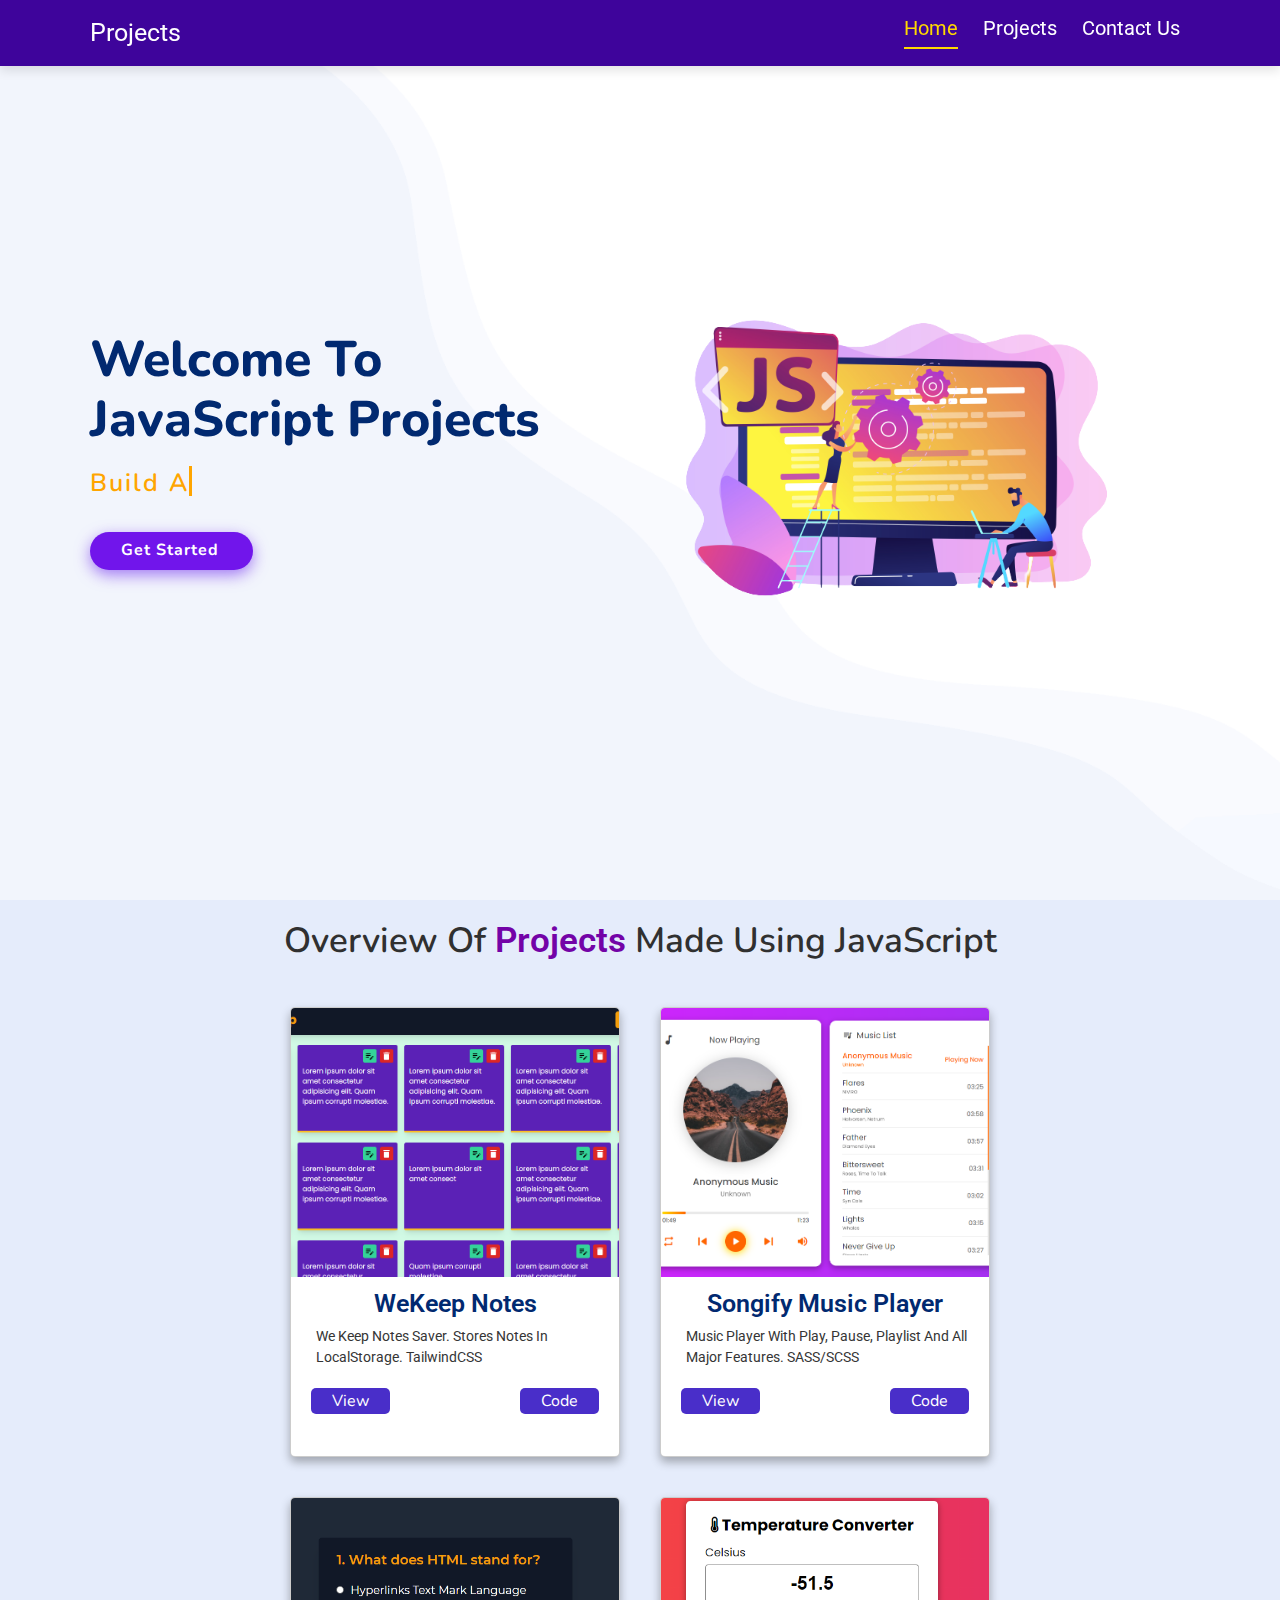
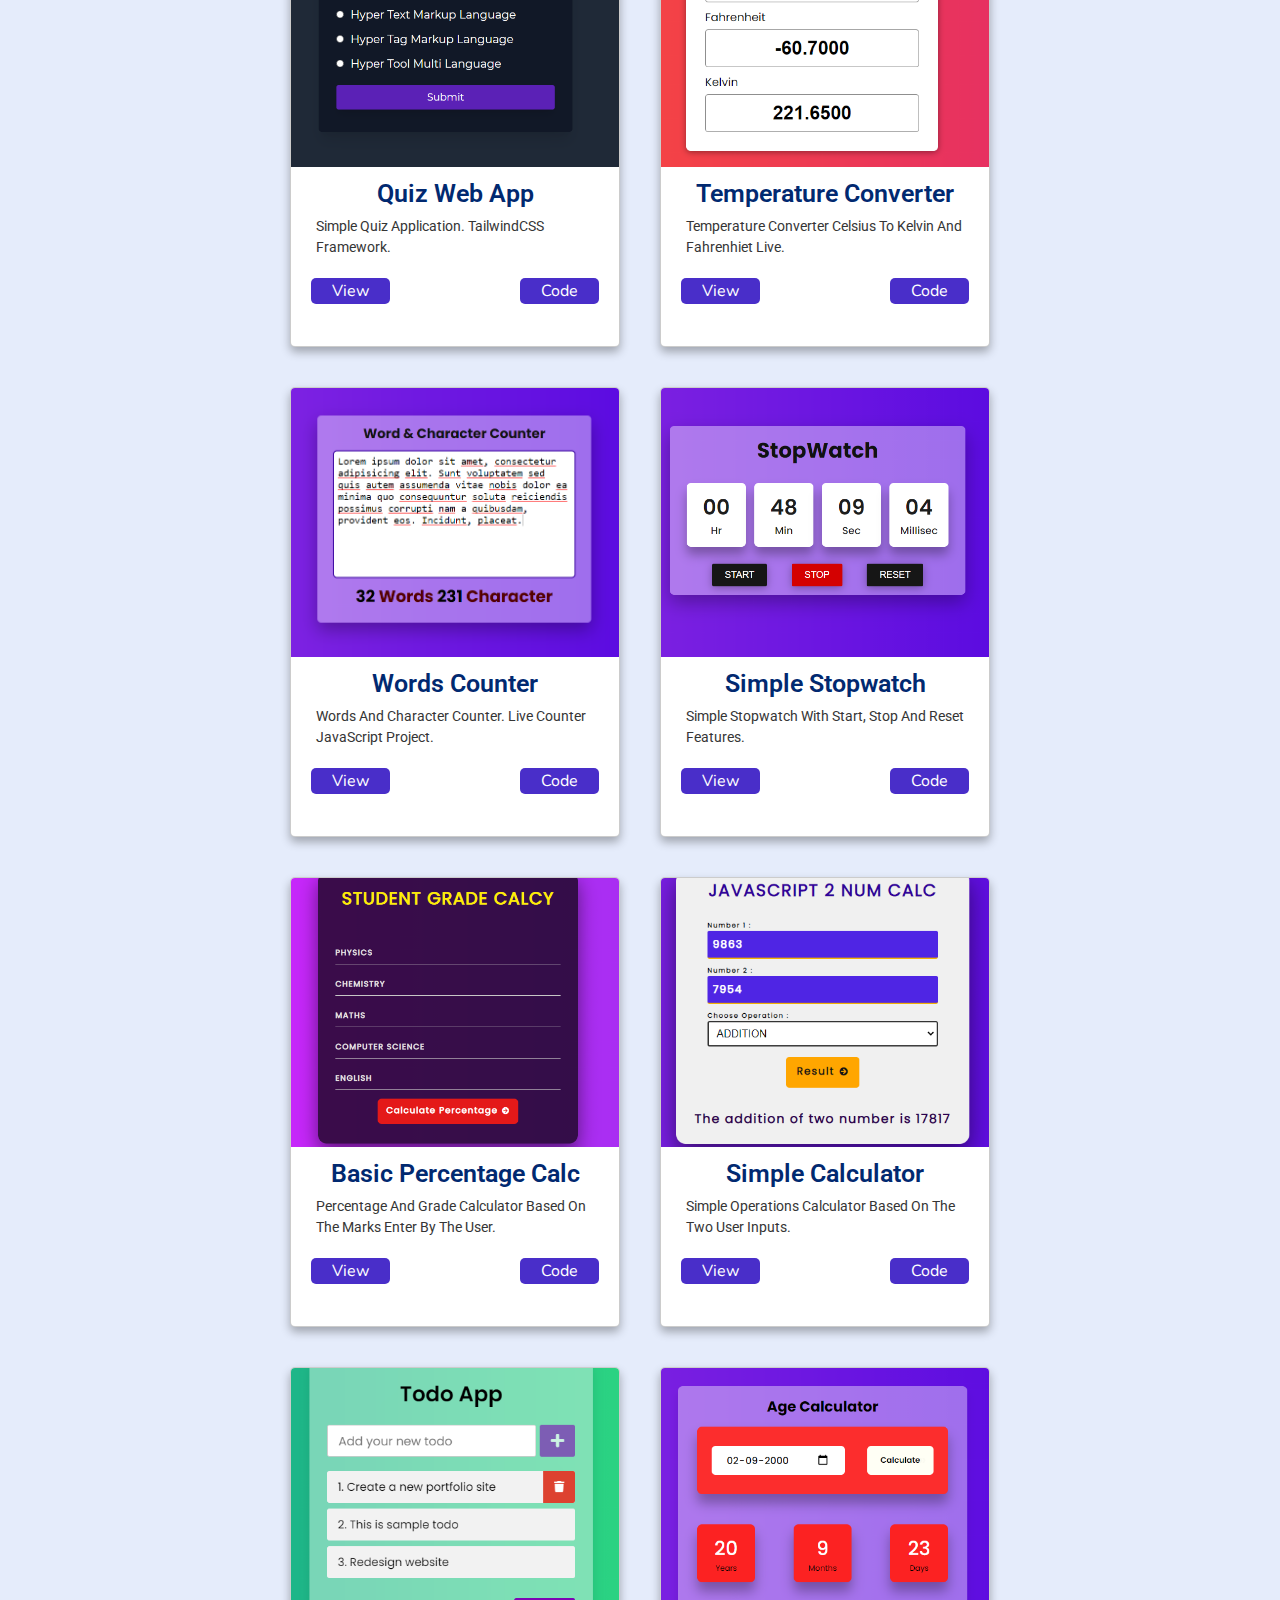
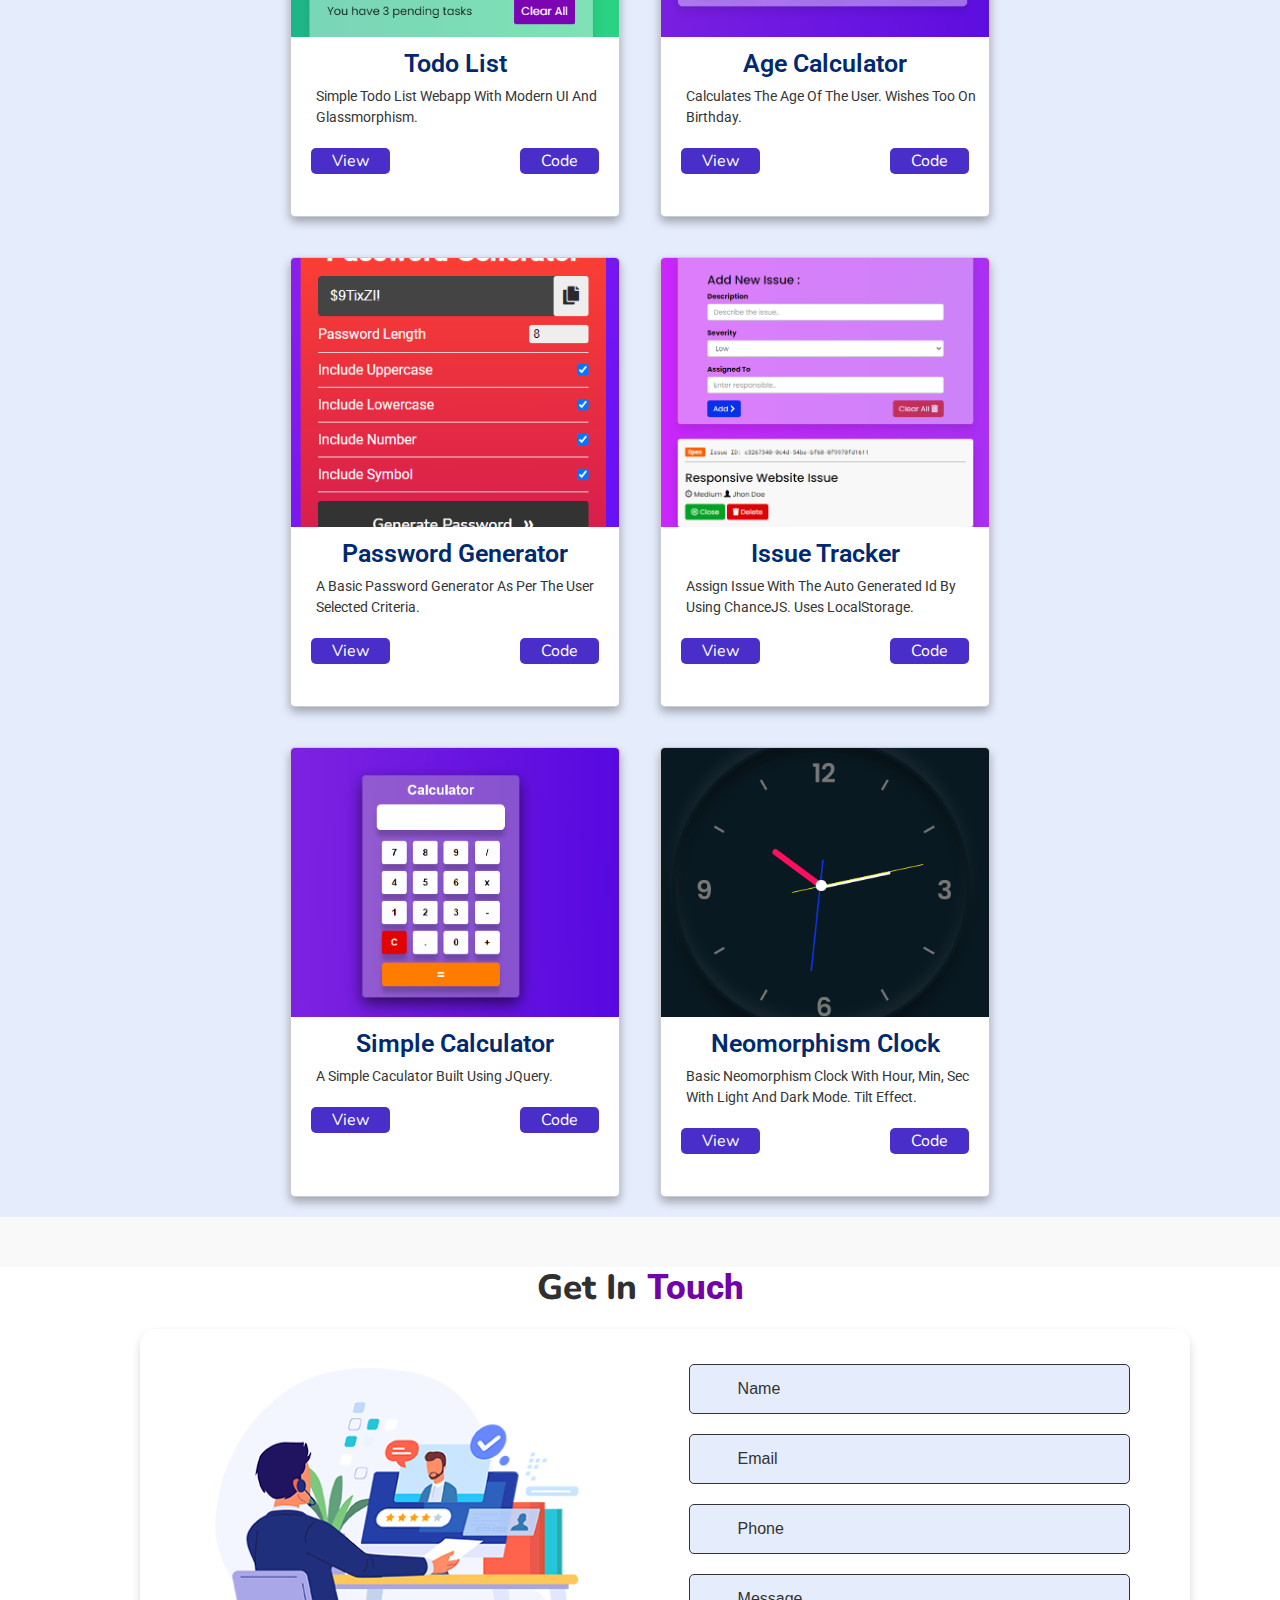
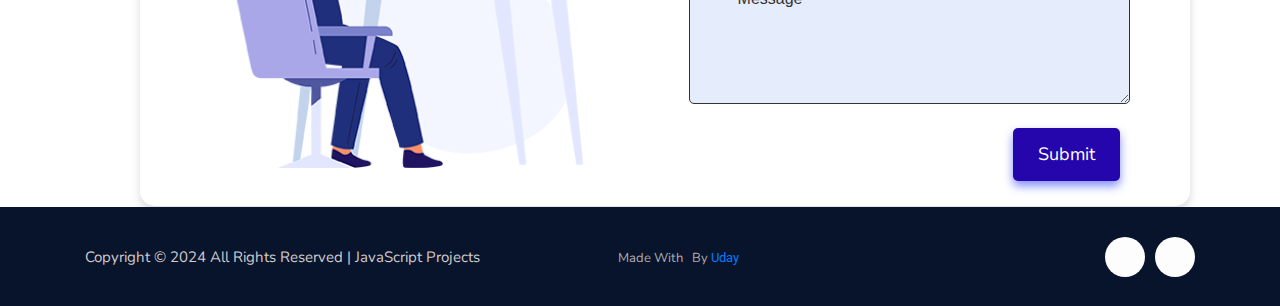
<file: index.html>
<!DOCTYPE html>
<html lang="en">
<head>
    <meta charset="UTF-8">
    <meta http-equiv="X-UA-Compatible" content="IE=edge">
    <meta name="description" content="JavaScript Projects | JavaScript Based Projects">
    <meta name="keywords" content="JavaScript Projects">
    <meta name="author" content="Uday Gavada">
    <meta name="viewport" content="width=device-width, initial-scale=1.0">
    <title>JavaScript Projects | Uday Gavada</title>
    <link rel="shortcut icon" href="./assets/site-img/favicon.png" type="image/x-icon">
    <!-- Bootstrap CSS -->
    <link rel="stylesheet" href="https://stackpath.bootstrapcdn.com/bootstrap/4.5.2/css/bootstrap.min.css" integrity="sha384-JcKb8q3iqJ61gNV9KGb8thSsNjpSL0n8PARn9HuZOnIxN0hoP+VmmDGMN5t9UJ0Z" crossorigin="anonymous">
    <!-- font awesome -->
    <link rel="stylesheet" href="https://cdnjs.cloudflare.com/ajax/libs/font-awesome/5.15.3/css/all.min.css" integrity="sha512-iBBXm8fW90+nuLcSKlbmrPcLa0OT92xO1BIsZ+ywDWZCvqsWgccV3gFoRBv0z+8dLJgyAHIhR35VZc2oM/gI1w==" crossorigin="anonymous" referrerpolicy="no-referrer" />
    <!-- custom css -->
    <link rel="stylesheet" href="./assets/css/style.css">
</head>
<body>

<!-- header section starts -->
<header>
    <a href="#" class="logo"> <i class="fab fa-js-square"></i> Projects</a>
    <div id="menu" class="fas fa-bars"></div>

    <nav class="navbar">
        <ul>
            <li><a class="active" href="#home">home</a></li>
            <li><a href="#project">projects</a></li>
            <li><a href="#contact">Contact Us</a></li>
        </ul>
    </nav>
    
</header>
<!-- header section ends -->

<!-- home section starts -->
<section class="home" id="home">
    <div class="content">
    <h3>Welcome To JavaScript Projects</h3>
    <div id="container">
    <div id="text"></div><div id="cursor"></div>
    </div>
    <a href="#project" class="btn"><span>get started</span>
    <i class="fas fa-arrow-circle-right"></i>
    </a>
    </div>
<div class="image">
    <img src="./assets/site-img/h1.png" alt="project">
</div>
</section>
<!-- home section ends -->

<!-- project section starts -->
<section class="project" id="project">

    <h1 class="heading">Overview of <span>projects</span> made using JavaScript</h1>

    <div class="box-container" id="projects-container">

    </div>
</section>
<!-- project section ends -->

<section class="contact" id="contact">
  
  <h2 class="heading"><i class="fas fa-headset"></i> Get in <span>Touch</span></h2>

  <div class="container">
    <div class="content">
      <div class="image-box">
        <img draggable="false" src="./assets/site-img/contact1.png" alt="">
      </div>
    <form id="contact-form">
      
      <div class="form-group">
        <div class="field">
          <input type="text" name="name" placeholder="Name" required>
          <i class='fas fa-user'></i>
        </div>
        <div class="field">
          <input type="text" name="email" placeholder="Email" required>
          <i class='fas fa-envelope'></i>
        </div>
        <div class="field">
          <input type="text" name="phone" placeholder="Phone">
          <i class='fas fa-phone-alt'></i>
        </div>
        <div class="message">
        <textarea placeholder="Message" name="message" required></textarea>
        <i class="fas fa-comment-dots"></i>
        </div>
        </div>
      <div class="button-area">
        <button type="submit">
          Submit <i class="fa fa-paper-plane"></i></button>
      </div>
    </form>
  </div>
  </div>
</section>

<!-- footer strated -->
<footer class="site-footer">
    <div class="container">
      <div class="row">
        <div class="col-md-8 col-sm-6 col-xs-12">
          <p class="copyright-text">Copyright &copy; 2024 All Rights Reserved | JavaScript Projects <span>Made with <i class="fa fa-heart pulse"></i> by <a href="https://github.com/UdayGavada" target="_blank">Uday</a>
          </span></p>
          
        </div>
        <div class="col-md-4 col-sm-6 col-xs-12">
          <ul class="social-icons">
            <li><a class="linkedin" href="https://www.linkedin.com/in/uday-gavada" target="_blank"><i class="fab fa-linkedin"></i></a></li>
            <li><a class="github" href="https://github.com/UdayGavada" target="_blank"><i class="fab fa-github"></i></a></li> 
          </ul>
        </div>
      </div>
    </div>
</footer>
<!-- footer ended -->

<!-- scroll top btn -->
<a href="#home" class="fas fa-angle-up" id="scroll-top"></a>

<!-- jquery cdn -->
<script src="https://cdnjs.cloudflare.com/ajax/libs/jquery/3.6.0/jquery.min.js" integrity="sha512-894YE6QWD5I59HgZOGReFYm4dnWc1Qt5NtvYSaNcOP+u1T9qYdvdihz0PPSiiqn/+/3e7Jo4EaG7TubfWGUrMQ==" crossorigin="anonymous" referrerpolicy="no-referrer"></script>
<!-- custom js -->
<!-- <script src="./assets/js/projects.js"></script> -->
<script src="./assets/js/script.js"></script>

</body>
</html>
</file>
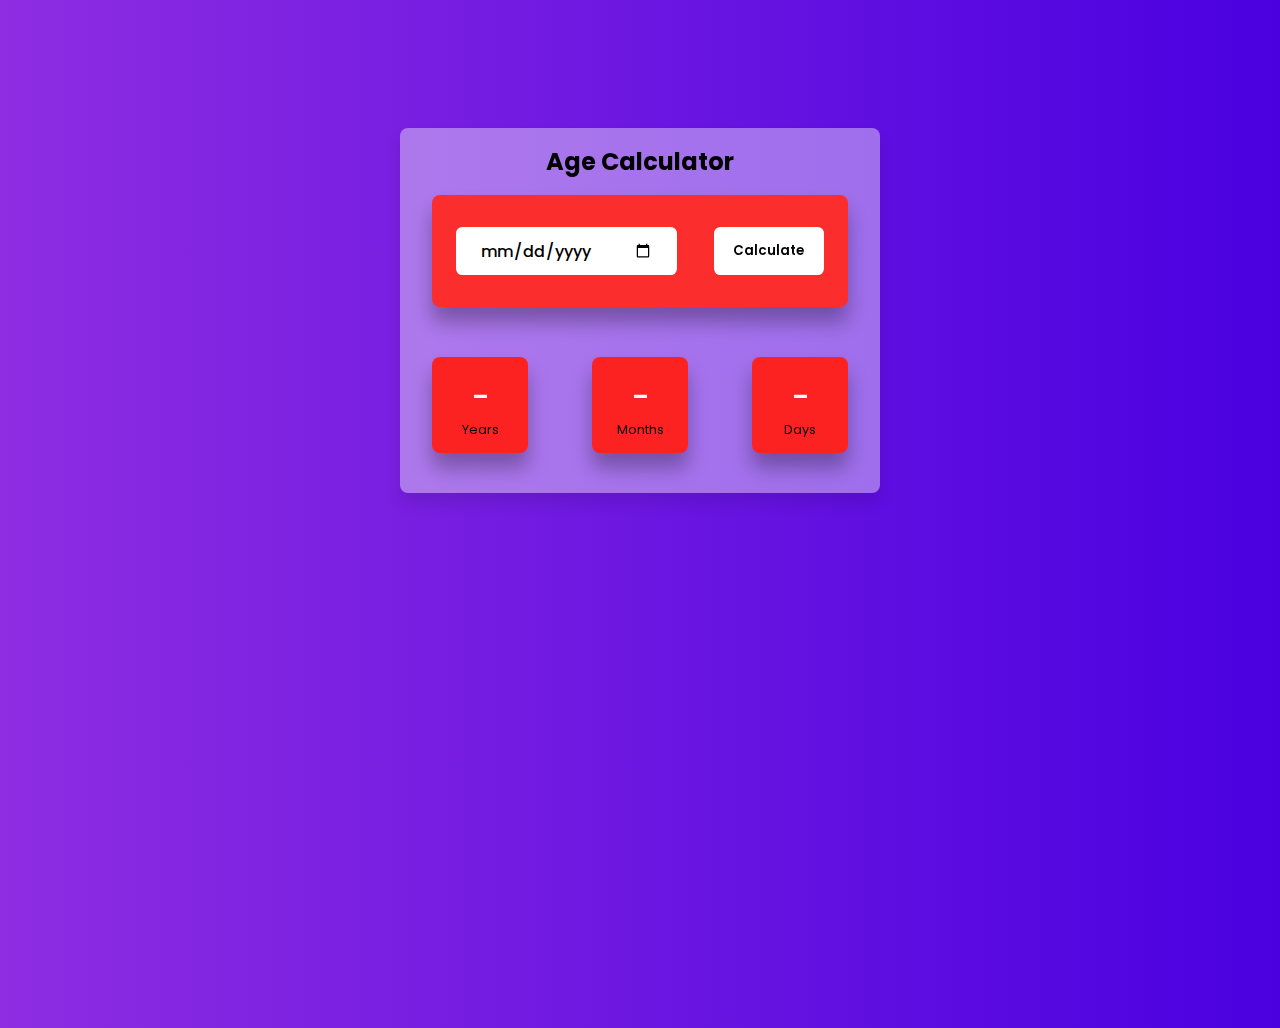
<file: projects/agecalc/index.html>
<!DOCTYPE html>
<html lang="en">
<head>
  <meta charset="UTF-8">
  <meta http-equiv="X-UA-Compatible" content="IE=edge">
  <meta name="viewport" content="width=device-width, initial-scale=1.0">
  <link rel="stylesheet" href="https://cdnjs.cloudflare.com/ajax/libs/font-awesome/5.15.3/css/all.min.css" integrity="sha512-iBBXm8fW90+nuLcSKlbmrPcLa0OT92xO1BIsZ+ywDWZCvqsWgccV3gFoRBv0z+8dLJgyAHIhR35VZc2oM/gI1w==" crossorigin="anonymous" referrerpolicy="no-referrer" />
  <link rel="stylesheet" href="style.css">
  <title>Age Calculator | JavaScript Projects</title>
</head>
<body>
  <div class="backbtn">
    <a href="#"><i class="fas fa-arrow-circle-left"></i></a>    
  </div>
  <div class="container">
    <h3>Age Calculator</h3>
    <div class="input-wrapper">
      <input type="date" id="input-date">
      <button onclick="ageCalc()"> <span>Calculate</span></button>
    </div>
    <div class="output-wrapper">
      <div class="details">
        <span id="years">
          -
        </span>
        <p>
          Years
        </p>
        </div>
        <div class="details">
        <span id="months">
          -
        </span>
        <p>
          Months
        </p>
        </div>
        <div class="details">
        <span id="days">
          -
        </span>
        <p>
          Days
        </p>
      </div>
    </div>
    <div id="wishmsg">
    <h3>🎂 🎊 Happy Birthday To You! 🎉 🎉 </h3>
    </div>
  </div>

  <script src="script.js"></script>
</body>
</html>
</file>
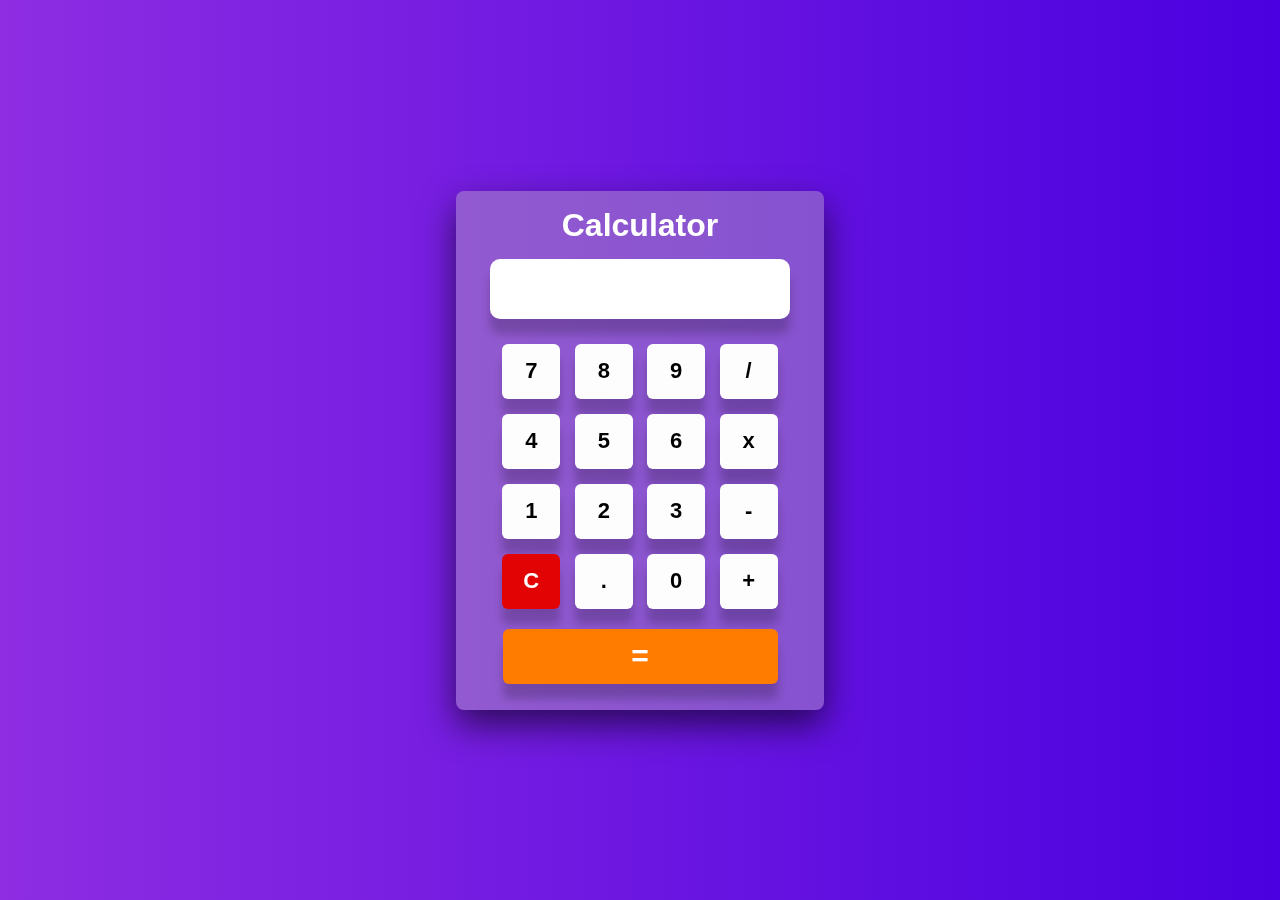
<file: projects/basic-calc/index.html>
<!DOCTYPE html>
<html lang="en">
<head>
    <meta charset="UTF-8">
    <meta http-equiv="X-UA-Compatible" content="IE=edge">
    <meta name="viewport" content="width=device-width, initial-scale=1.0">
    <title>Basic Calculator | JavaScript jQuery</title>
    <link rel="stylesheet" href="style.css">
    <script src="https://code.jquery.com/jquery-3.4.1.js"></script>
</head>
<body>
    <div class="container">
      <h2>Calculator</h2>
        <form name="forms">
           <input type="text" id="display" name="display" disabled>
           <div class="btns">
              <input type="button" id="seven" value="7">
              <input type="button" id="eight" value="8">
              <input type="button" id="nine" value="9">
              <input type="button" id="divide" value="/"><br>
              <input type="button" id="four" value="4">
              <input type="button" id="five" value="5">
              <input type="button" id="six" value="6">
              <input type="button" id="multi" value="x"><br>
              <input type="button" id="one" value="1">
              <input type="button" id="two" value="2">
              <input type="button" id="three" value="3">
              <input type="button" id="subs" value="-"><br>
              <input type="button" id="clear" value="C">
              <input type="button" id="dot" value=".">
              <input type="button" id="zero" value="0">
              <input type="button" id="add" value="+"><br>
              <input type="button" id="equal" value="=">
           </div>
        </form>
     </div>

<script src="script.js"></script>
</body>
</html>
</file>
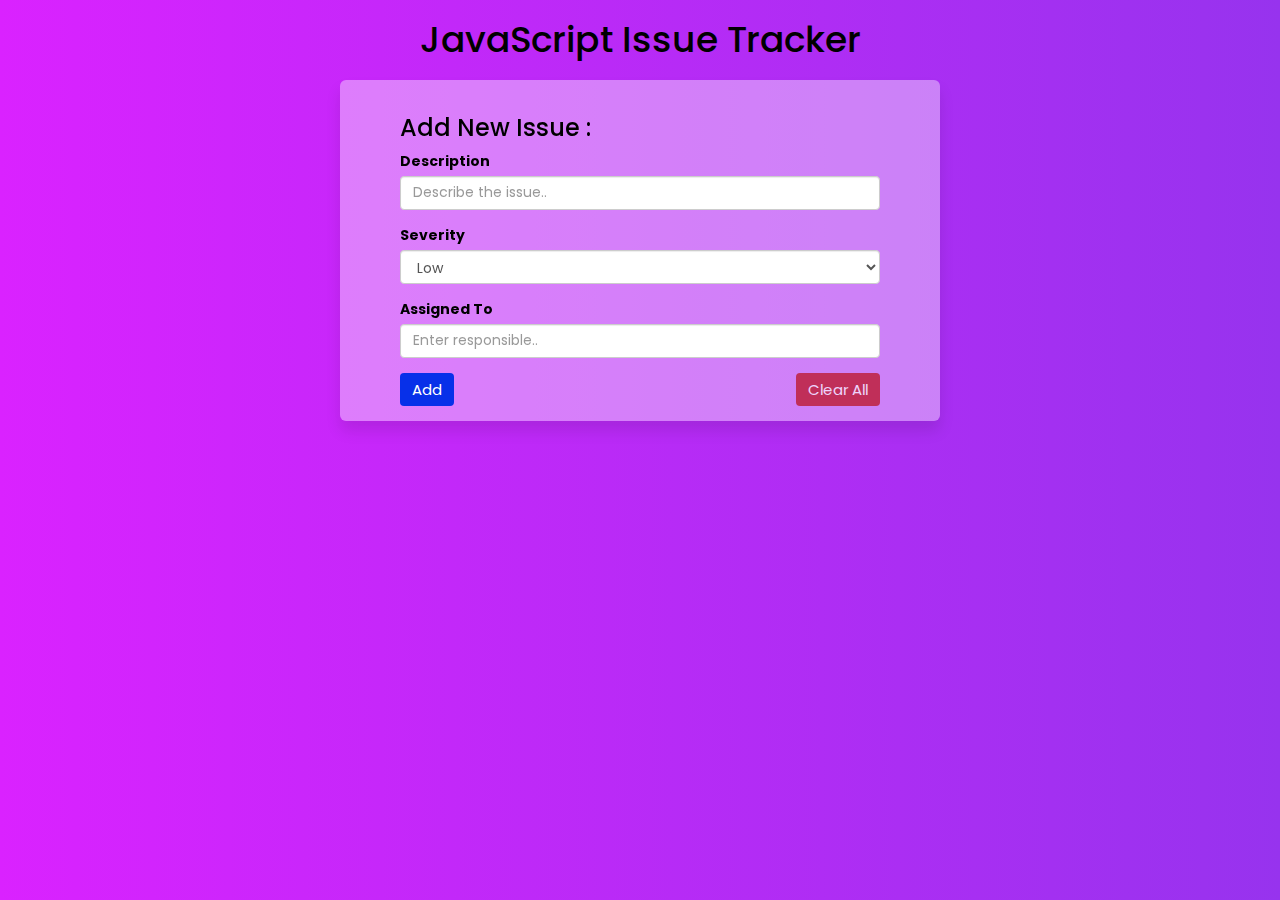
<file: projects/issuetracker/index.html>
<!DOCTYPE html>
<html lang="en">
  <head>
    <meta charset="utf-8">
    <meta http-equiv="X-UA-Compatible" content="IE=edge">
    <meta name="viewport" content="width=device-width, initial-scale=1">
    <title>JavaScript Issue Tracker | JS Projects</title>
    <!-- bootstrap -->
    <link rel="stylesheet" href="https://maxcdn.bootstrapcdn.com/bootstrap/3.3.7/css/bootstrap.min.css" integrity="sha384-BVYiiSIFeK1dGmJRAkycuHAHRg32OmUcww7on3RYdg4Va+PmSTsz/K68vbdEjh4u" crossorigin="anonymous">
    <link rel="stylesheet" href="style.css">
    <link rel="stylesheet" href="https://cdnjs.cloudflare.com/ajax/libs/font-awesome/5.15.3/css/all.min.css" integrity="sha512-iBBXm8fW90+nuLcSKlbmrPcLa0OT92xO1BIsZ+ywDWZCvqsWgccV3gFoRBv0z+8dLJgyAHIhR35VZc2oM/gI1w==" crossorigin="anonymous" referrerpolicy="no-referrer" />

  </head>
  <body onload="fetchIssues()">
    <div class="backbtn">
      <a href="/JavaScript-Projects/#project"><i class="fas fa-arrow-circle-left"></i></a>    
    </div>
    <div class="container">
      <h1>JavaScript Issue Tracker</h1>
      <div class="jumbotron">
        <h3>Add New Issue :</h3>
        <form id="issueInputForm">
          <div class="form-group">
            <label for="issueDescInput">Description</label>
            <input type="text" class="form-control" id="issueDescInput" placeholder="Describe the issue..">
          </div>
          <div class="form-group">
            <label for="issueDescInput">Severity</label>
             <select class="form-control" id="issueSeverityInput">
              <option value="Low">Low</option>
              <option value="Medium">Medium</option>
              <option value="High">High</option>
            </select> 
          </div>
          <div class="form-group">
            <label for="issueDescInput">Assigned To</label>
            <input type="text" class="form-control" id="issueAssignedToInput" placeholder="Enter responsible..">
          </div>
          <button type="submit" id="savebtn" class="btn btn-primary">Add <i class="fas fa-chevron-right"></i></button>
          <button disabled id="clrbtn" onclick="clearall()" class="btn btn-primary">Clear All <i class="fas fa-trash-alt"></i></button>
        </form>
      </div>
      <div class="row">
        <div class="col-lg-12">
          <div id="issuesList">
          </div>
        </div>
      </div>
    </div>
    
    <script src="https://ajax.googleapis.com/ajax/libs/jquery/1.12.4/jquery.min.js"></script>
    <script src="https://chancejs.com/chance.min.js"></script>
    <script src="https://cdn.jsdelivr.net/npm/bootstrap@5.0.2/dist/js/bootstrap.bundle.min.js" integrity="sha384-MrcW6ZMFYlzcLA8Nl+NtUVF0sA7MsXsP1UyJoMp4YLEuNSfAP+JcXn/tWtIaxVXM" crossorigin="anonymous"></script>
    <script src="script.js"></script>
  </body>
</html>
</file>
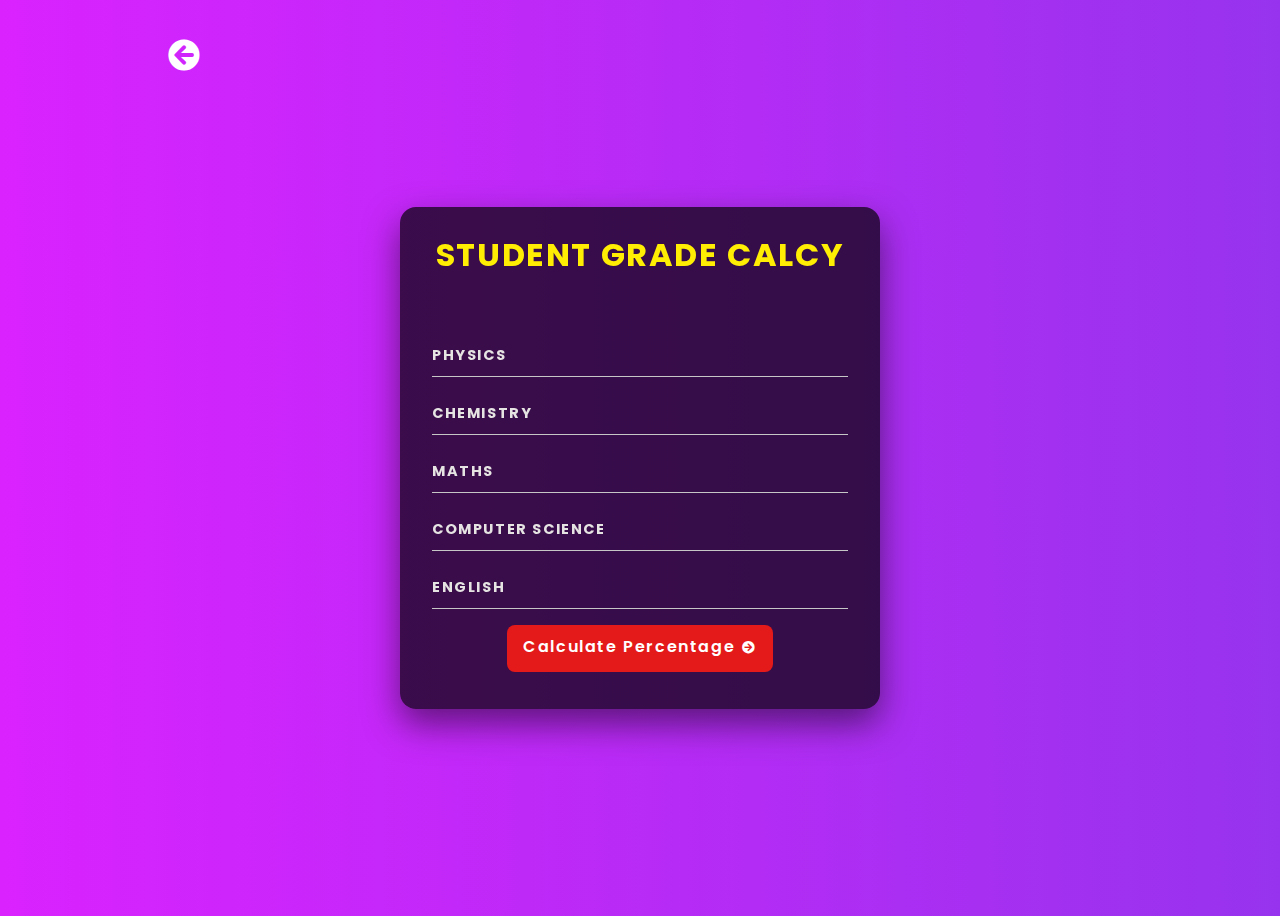
<file: projects/percentcalc/index.html>
<!DOCTYPE html>
<html>
<head>
  <title></title>
  <link rel="stylesheet" href="https://cdnjs.cloudflare.com/ajax/libs/animate.css/3.7.2/animate.min.css">
  <link href="https://cdnjs.cloudflare.com/ajax/libs/font-awesome/5.13.0/css/all.min.css" rel="stylesheet">
  <link rel="stylesheet" href="style.css">
</head>
<body>

<div class="background">
  <div class="backbtn">
    <a href="/JavaScript-Projects/#project"><i class="fas fa-arrow-circle-left"></i></a>    
  </div>
  <div class="container">
    <div class="screen">
      <div class="screen-body">
          <div class="title">
            <div>
              Student Grade Calcy
            </div>
          </div>
        <div class="form-body">
          <div class="app-form">
            <div class="inputs">
              <input type="text" placeholder="physics" id="phy">
            </div>
            <div class="inputs">
              <input type="text" placeholder="chemistry" id="chem">
            </div>
             <div class="inputs">
              <input type="text" placeholder="maths" id="math">
            </div>
            <div class="inputs">
              <input type="text" placeholder="Computer Science" id="cs" >
            </div>
            <div class="inputs">
              <input type="text" placeholder="english" id="eng" >
            </div>
            <div class="form-btn"> 
              <a class="btn" onclick="calc()"><span>Calculate Percentage</span>
                <i class="fas fa-arrow-circle-right"></i>
              </a>
            </div>            
          </div>
      </div>

    </div>
      <div class="result">
        <p id="result"></p>
     </div>
  </div>
</div>

<script src="script.js"></script>
</body>
</html>
</file>
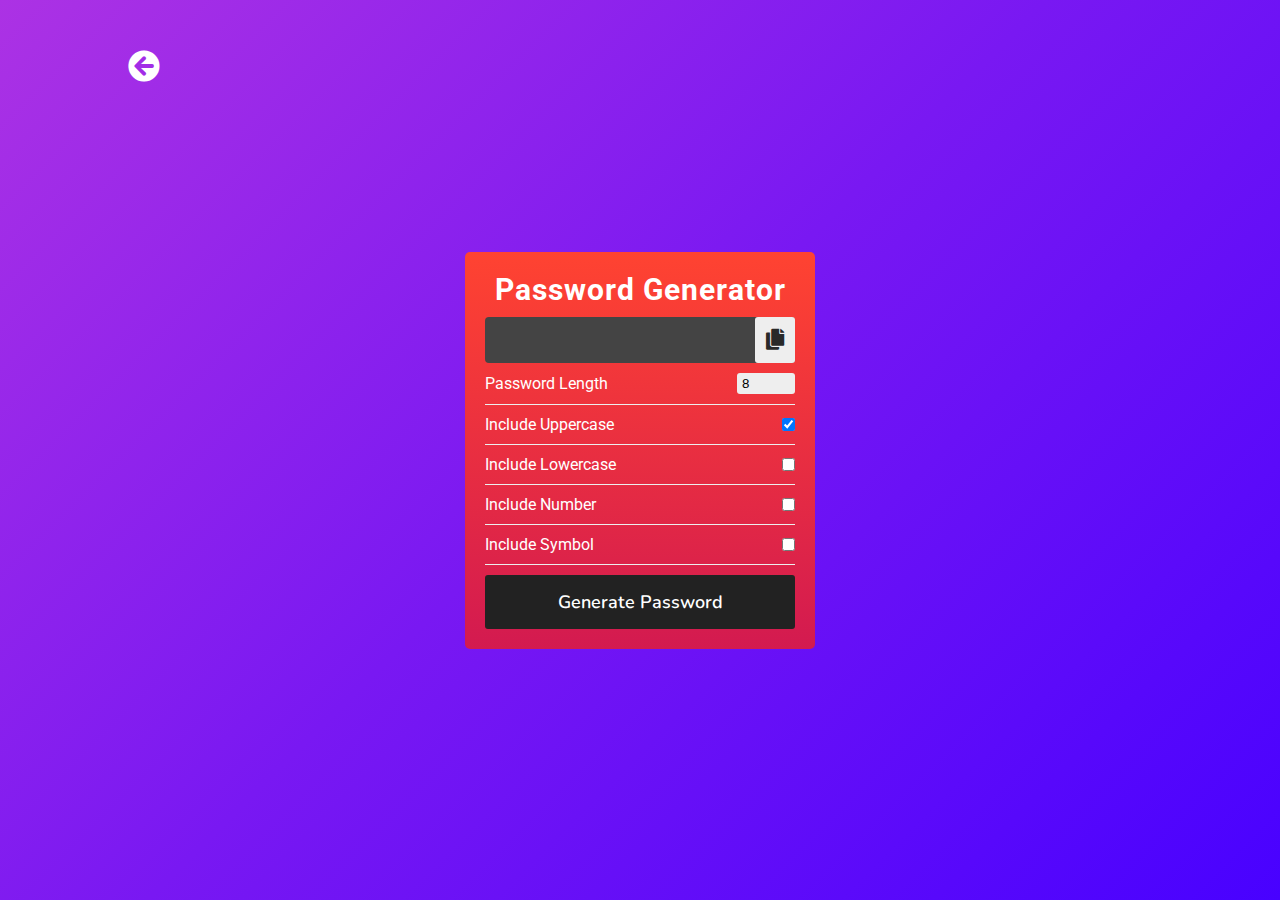
<file: projects/pwdgen/index.html>
<!DOCTYPE html>
<html lang="en">
<head>
    <meta charset="UTF-8">
    <meta http-equiv="X-UA-Compatible" content="IE=edge">
    <meta name="viewport" content="width=device-width, initial-scale=1.0">
    <link href="https://cdnjs.cloudflare.com/ajax/libs/font-awesome/5.13.0/css/all.min.css" rel="stylesheet">
    <title>Password Generator</title>
    <link rel="stylesheet" href="style.css">
</head>
<body>
    <div class="backbtn">
        <a href="/JavaScript-Projects/#project"><i class="fas fa-arrow-circle-left"></i></a>    
      </div>
    <div class="container">
        <h1>Password Generator</h1>
        <div class="header">
            <input type="text" id="pwd">
            <button class="copy" id="copy">
                <i class="fas fa-copy"></i>
            </button>
        </div>
        <div class="body">
            <div class="form-control">
                <label for="plength">Password Length</label>
                <input type="number" id="plength" value="8" min="1" max="30">
            </div>
            <div class="form-control">
                <label for="puppercase">Include Uppercase</label>
                <input type="checkbox" id="puppercase" checked>
            </div>
            <div class="form-control">
                <label for="plowercase">Include Lowercase</label>
                <input type="checkbox" id="plowercase">
            </div>
            <div class="form-control">
                <label for="pnumber">Include Number</label>
                <input type="checkbox" id="pnumber">
            </div>
            <div class="form-control">
                <label for="psymbol">Include Symbol</label>
                <input type="checkbox" id="psymbol">
            </div>
            <button id="submit"> <span>Generate Password</span> </button>
        </div>
    </div>

    <script src="script.js"></script>
</body>
</html>
</file>
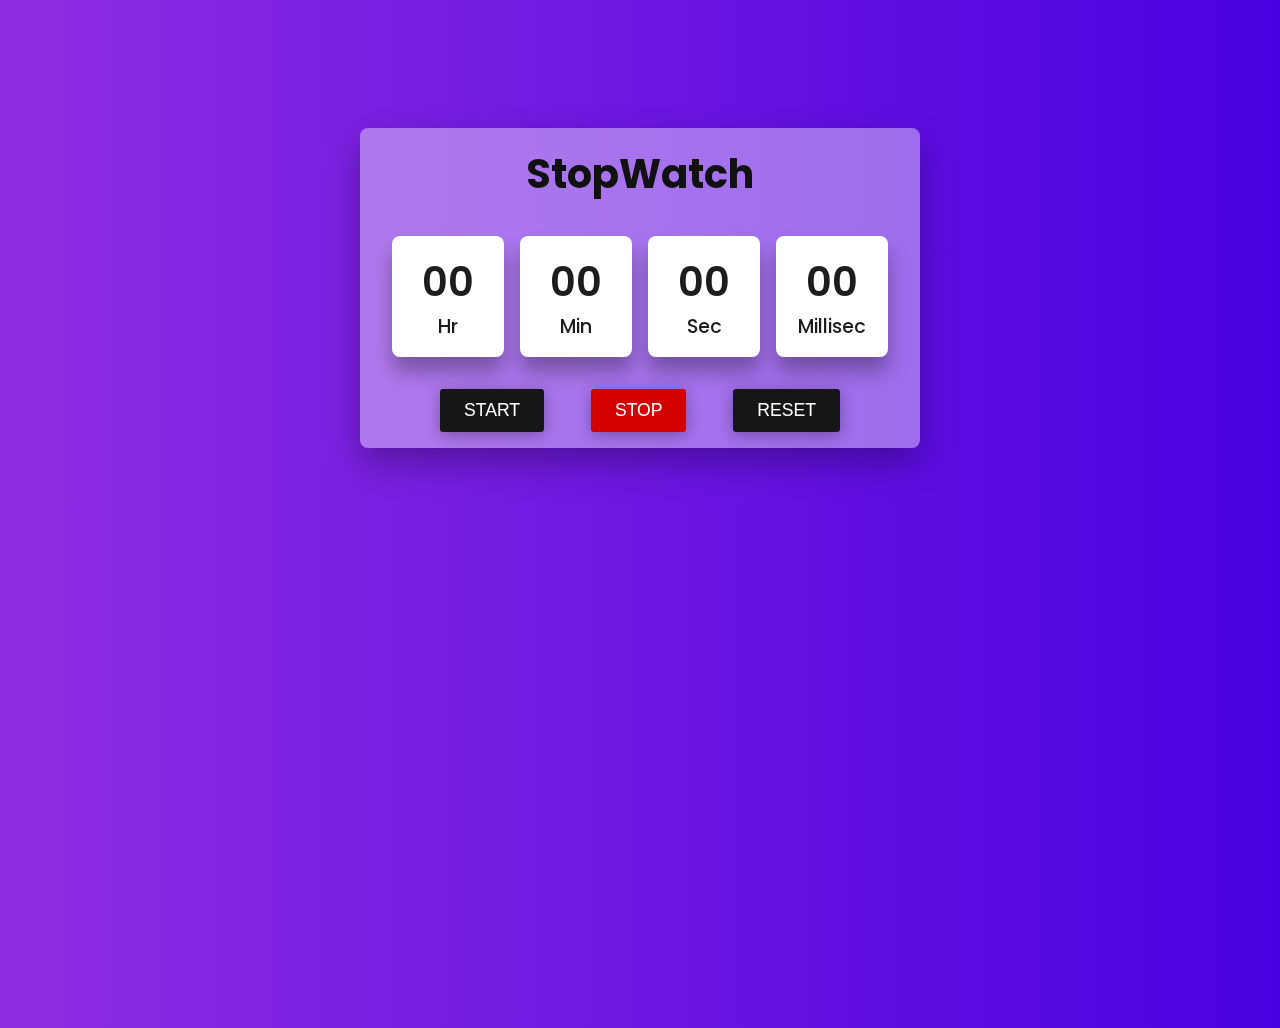
<file: projects/stopwatch/index.html>
<!DOCTYPE html>
<html lang="en">
<head>
    <meta charset="UTF-8">
    <meta http-equiv="X-UA-Compatible" content="IE=edge">
    <meta name="viewport" content="width=device-width, initial-scale=1.0">
    <link rel="shortcut icon" href="./assets/fav.ico" type="image/x-icon">
    <title>Stopwatch</title>
    <link rel="stylesheet" href="./assets/style.css">
</head>
<body>

    <div class="container">
        <h2>StopWatch</h2>
        <div class="time">
            <div>
                <span class="digit" id="hr">00</span>
                <span class="txt">Hr</span>
            </div>
            <div>
                <span class="digit" id="min">00</span>
                <span class="txt">Min</span>
            </div>
            <div>
                <span class="digit" id="sec">00</span>
                <span class="txt">Sec</span>
            </div>
            <div>
                <span class="digit" id="count">00</span>
                <span class="txt">Millisec</span>
            </div>
        </div>
    
        <div class="btns">
            <button class="btn start" onclick="start()">Start</button>
            <button class="btn stop" onclick="stop()">Stop</button>
            <button class="btn reset" onclick="reset()">Reset</button>
        </div>

    </div>

    <script src="./assets/script.js"></script>
</body>
</html>
</file>
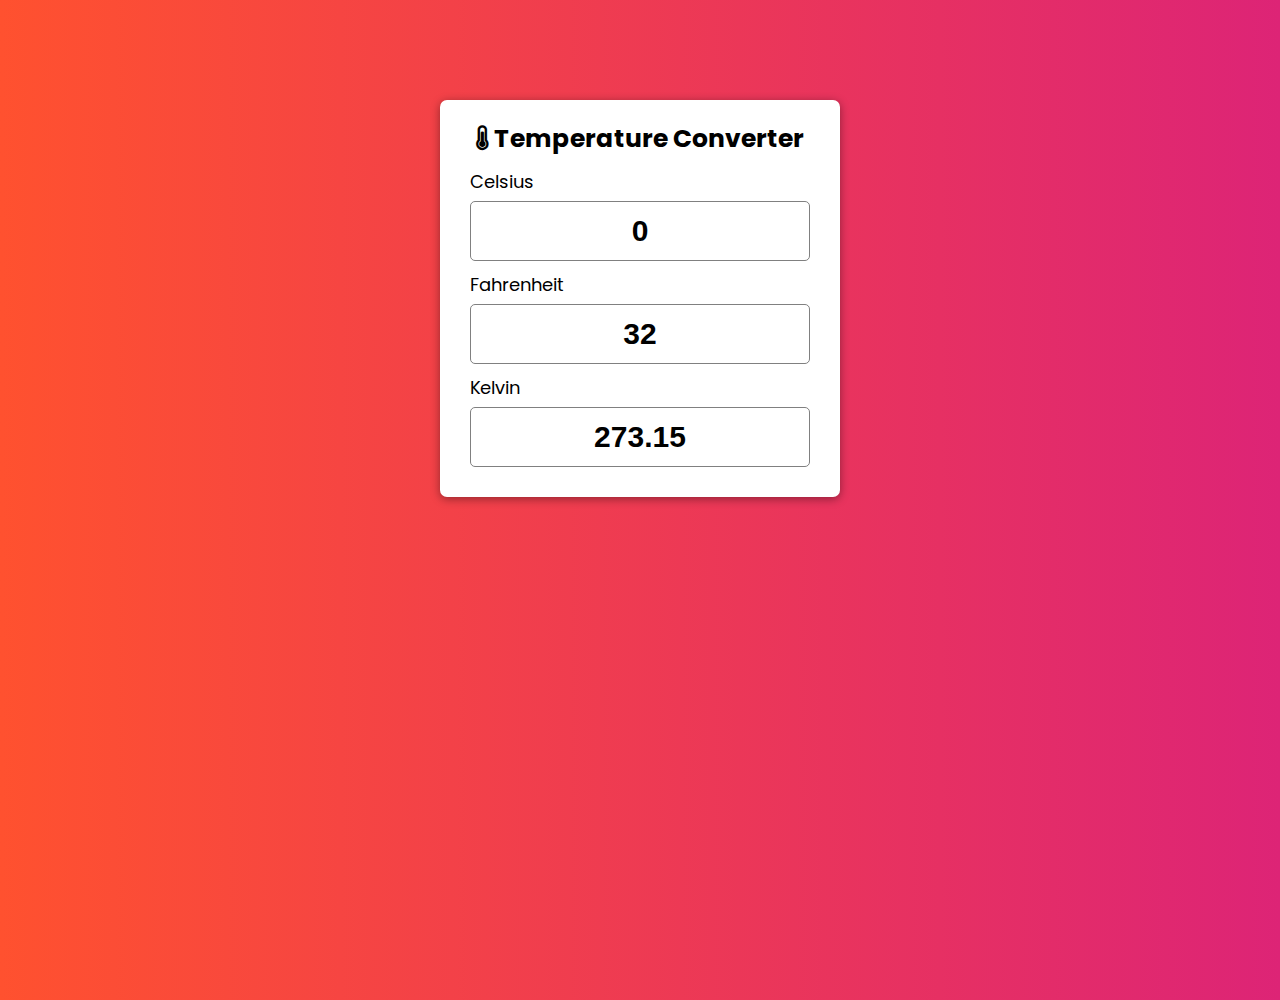
<file: projects/tempconvert/index.html>
<!DOCTYPE html>
<html lang="en">
<head>
    <meta charset="UTF-8">
    <meta http-equiv="X-UA-Compatible" content="IE=edge">
    <meta name="viewport" content="width=device-width, initial-scale=1.0">
    <title>Temperature Converter</title>
    <link rel="shortcut icon" href="./assets/fav.ico" type="image/x-icon">
    <link rel="stylesheet" href="https://cdnjs.cloudflare.com/ajax/libs/font-awesome/5.15.4/css/all.min.css" integrity="sha512-1ycn6IcaQQ40/MKBW2W4Rhis/DbILU74C1vSrLJxCq57o941Ym01SwNsOMqvEBFlcgUa6xLiPY/NS5R+E6ztJQ==" crossorigin="anonymous" referrerpolicy="no-referrer" />
    <link rel="stylesheet" href="./assets/style.css">
</head>
<body>
    <div id="container">
        <h1> <i class="fas fa-thermometer-three-quarters"></i> Temperature Converter</h1>

        <div class="input-wrapper">
            <label>Celsius</label><br>
            <input type="number" value="0" id="cel">
        </div>

        <div class="input-wrapper">
            <label>Fahrenheit</label><br>
            <input type="number" value="32" id="fah">
        </div>

        <div class="input-wrapper">
            <label>Kelvin</label><br>
            <input type="number" value="273.15" id="kel">
        </div>

    </div>

<script src="./assets/script.js"></script>
</body>
</html>
</file>
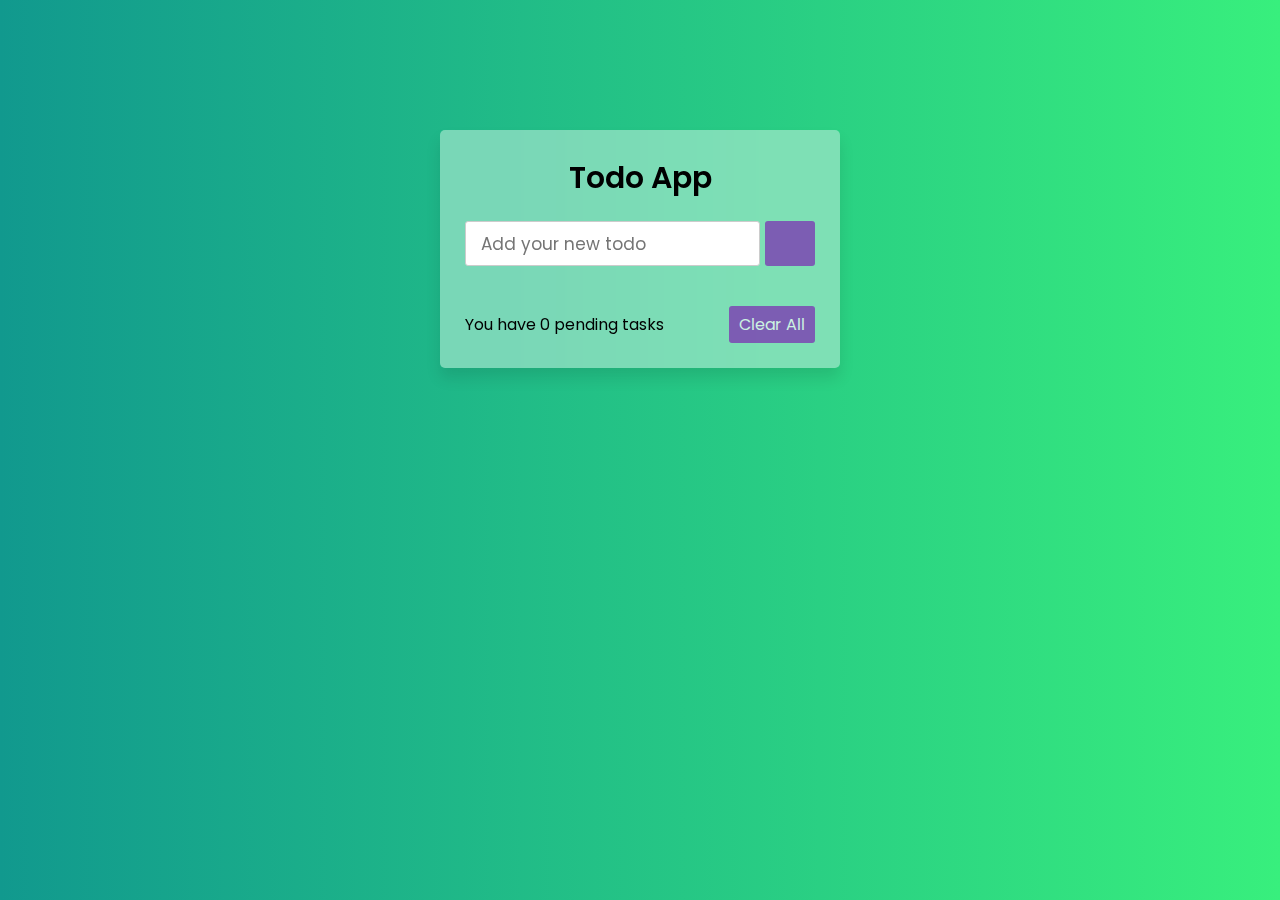
<file: projects/todo/index.html>
<!DOCTYPE html>
<html lang="en">
<head>
    <meta charset="UTF-8">
    <meta http-equiv="X-UA-Compatible" content="IE=edge">
    <meta name="viewport" content="width=device-width, initial-scale=1.0">
    <title>JavaScript Todo</title>
    <link rel="stylesheet" href="https://cdnjs.cloudflare.com/ajax/libs/font-awesome/5.15.3/css/all.min.css" integrity="sha512-iBBXm8fW90+nuLcSKlbmrPcLa0OT92xO1BIsZ+ywDWZCvqsWgccV3gFoRBv0z+8dLJgyAHIhR35VZc2oM/gI1w==" crossorigin="anonymous" referrerpolicy="no-referrer" />
    <link rel="stylesheet" href="style.css">
</head>
<body>
    <div class="backbtn">
        <a href="/JavaScript-Projects/#project"><i class="fas fa-arrow-circle-left"></i></a>    
      </div>
    <div class="container">
        <header>Todo App</header>
        <div class="inputf">
          <input type="text" placeholder="Add your new todo">
          <button><i class="fas fa-plus"></i></button>
        </div>
        <ul class="todoList">
          <!-- li from localstorage -->
        </ul>
        <div class="footer">
          <span>You have <span class="pendingTasks"></span> pending tasks</span>
          <button>Clear All</button>
        </div>
    </div>
<script src="script.js"></script>
</body>
</html>
</file>
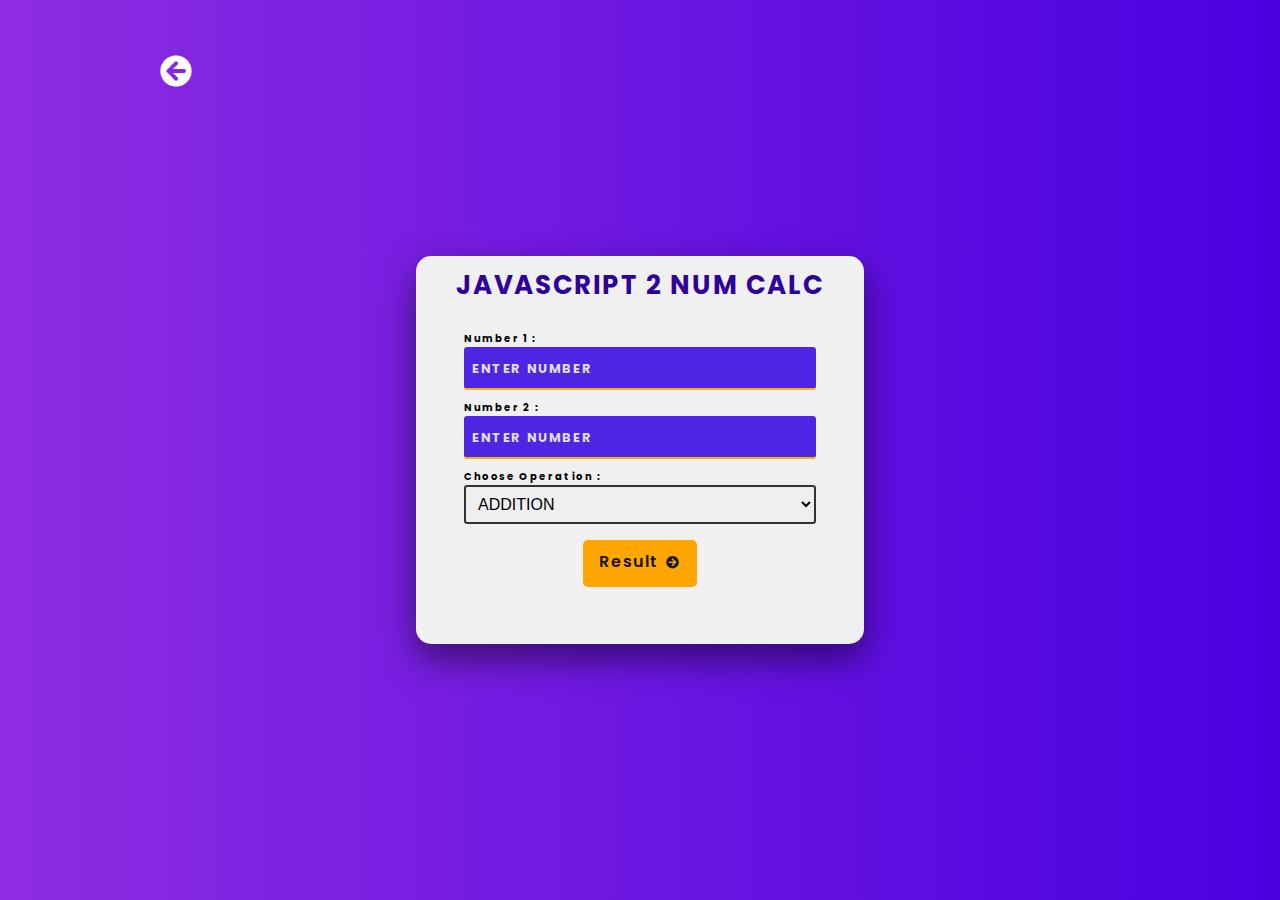
<file: projects/twonumcalc/index.html>
<!DOCTYPE html>
<html>
<head>
  <title>Simple Calculator | JavaScript-Projects</title>
  <link rel="stylesheet" href="https://cdnjs.cloudflare.com/ajax/libs/animate.css/3.7.2/animate.min.css">
  <link href="https://cdnjs.cloudflare.com/ajax/libs/font-awesome/5.13.0/css/all.min.css" rel="stylesheet">
  <link rel="stylesheet" href="style.css">
</head>
<body>
  <div class="backbtn">
    <a href="/JavaScript-Projects/#project"><i class="fas fa-arrow-circle-left"></i></a>    
  </div>
  <div class="container">
    <div class="screen">
        <h3>JavaScript 2 Num Calc</h3>
        <div class="screen-body">
          <div class="app-form">
            <label> Number 1 :</label>
              <input type="text" class="form-control" placeholder="Enter Number" id="num1">
            <label> Number 2 :</label>
              <input  type="text"  class="form-control"  placeholder="Enter Number" id="num2">
            <div class="options">
              <label> Choose Operation :</label>
              <select id="operations">
                <option value="add">ADDITION</option>
                <option value="sub">SUBTRACTION</option>
                <option value="mult">MULTIPLICATION</option>
                <option value="div">DIVISION</option>
              </select>
            </div>
            <div class="submitbtn"> 
              <a id="submit" onclick="calc()"><span>Result</span>
                <i class="fas fa-arrow-circle-right"></i>
              </a>
            </div>         
          </div>
      </div>
      <div class="showdata">
        <p id="resdata"></p>
     </div>
    </div>
</div>

<script src="script.js"></script>
</body>
</html>
</file>
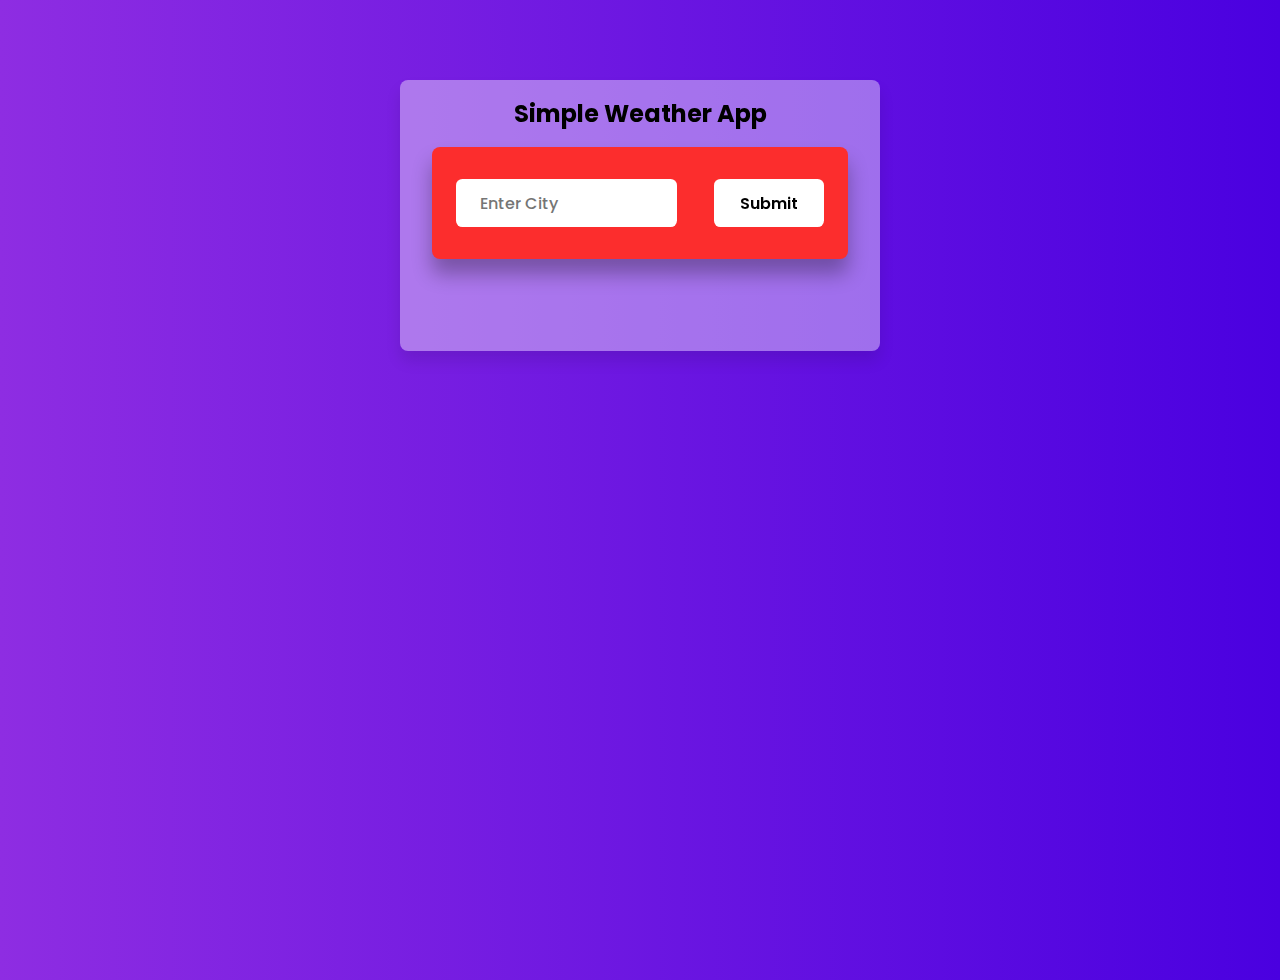
<file: projects/weatherapi/index.html>
<!DOCTYPE html>
<html lang="en">
<head>
  <meta charset="UTF-8">
  <meta http-equiv="X-UA-Compatible" content="IE=edge">
  <meta name="viewport" content="width=device-width, initial-scale=1.0">
  <link rel="stylesheet" href="https://cdnjs.cloudflare.com/ajax/libs/font-awesome/5.15.3/css/all.min.css" integrity="sha512-iBBXm8fW90+nuLcSKlbmrPcLa0OT92xO1BIsZ+ywDWZCvqsWgccV3gFoRBv0z+8dLJgyAHIhR35VZc2oM/gI1w==" crossorigin="anonymous" referrerpolicy="no-referrer" />
  <link rel="stylesheet" href="style.css">
  <title>Weather App | JavaScript Projects</title>
</head>
<body>
  <div class="backbtn">
    <a href="/JavaScript-Projects/#apibased"><i class="fas fa-arrow-circle-left"></i></a>    
  </div>
  <div class="container">
    <h3>Simple Weather App</h3>
    <div class="input-wrapper">
      <input type="text" id="city-input" placeholder="Enter City">
      <button onclick="showData()"> <span>Submit</span></button>
    </div>
    <div class="output-wrapper">
          <!-- <div class="temp">
            <span id="temp">- °C</span>
            <p class="desc"> Status </p>
          </div>
          <div class="details-container">
            <div class="details">
            <span id="temp_min">Min : - °C</span>
            <span id="temp_max">Max : - °C</span>
            </div>
            <div class="details">
            <span id="humidity">Humidity : - %</span>
            <span id="wind">Wind : - km/hr</span>
            </div>
          </div> -->
    </div>
  </div>
  
<script src="script.js"></script>
</body>
</html>
</file>
<file: assets/css/style.css>
@import url("https://fonts.googleapis.com/css2?family=Roboto:wght@100;300;400&display=swap");
@import url("https://fonts.googleapis.com/css2?family=Nunito:wght@200;300;400;600;700&display=swap");

:root {
  --violet: #5320e0;
}
* {
  margin: 0;
  padding: 0;
  box-sizing: border-box;
  outline: none;
  border: none;
  text-decoration: none;
  text-transform: capitalize;
  font-family: "Roboto", sans-serif;
}

*::selection {
  background: var(--violet);
  color: #fff;
}

html {
  font-size: 62.5%;
  overflow-x: hidden;
}
html::-webkit-scrollbar {
  width: 0.7rem;
}
html::-webkit-scrollbar-track {
  background: rgb(175, 175, 175);
}
html::-webkit-scrollbar-thumb {
  background: #ff7300;
}

body {
  background: #f9f9f9;
}

section {
  min-height: 100vh;
  padding: 0 7%;
}
.heading {
  font-size: 3.5rem;
  color: rgb(48, 48, 48);
  font-weight: 800;
  font-family: "Nunito", sans-serif;
  text-align: center;
}
.heading span {
  color: rgb(115, 3, 167);
}
header {
  width: 100%;
  background: rgb(62, 4, 155);
  display: flex;
  align-items: center;
  justify-content: space-between;
  position: fixed;
  top: 0;
  left: 0;
  z-index: 1000;
  padding: 0.8rem 7%;
  box-shadow: 0 0.5rem 1rem rgba(0, 0, 0, 0.1);
}
header .logo {
  font-size: 2.5rem;
  color: rgb(255, 255, 255);
  text-decoration: none;
  transition: 0.2s;
}
header .logo i {
  color: #ffd900;
}
header .logo:hover {
  color: #ffd900;
  transform: scale(1.1);
}
header .navbar ul {
  display: flex;
  align-items: center;
  justify-content: center;
  list-style: none;
}
header .navbar ul li {
  margin-left: 2.5rem;
}
header .navbar ul li a {
  text-decoration: none;
  font-size: 2rem;
  color: rgb(255, 255, 255);
}
header .navbar ul li a.active,
header .navbar ul li a:hover {
  color: #ffd900;
  border-bottom: 0.2rem solid #ffd900;
  padding: 0.7rem 0;
}
#menu {
  font-size: 3rem;
  color: #ffd900;
  cursor: pointer;
  display: none;
}
header a.conbtn {
  background: #fff;
  border-radius: 1rem;
  padding: 6px 10px;
  font-size: 1.6rem;
  margin-left: 2rem;
  border-radius: 4px;
  font-weight: 700;
  color: rgb(62, 4, 155);
  text-decoration: none;
  margin-top: 0.3rem;
}
header a.conbtn:hover {
  color: rgb(62, 4, 155);
  background: rgb(255, 230, 0);
}

/* hero */
.home {
  display: flex;
  flex-wrap: wrap;
  gap: 1.5rem;
  min-height: 100vh;
  align-items: center;
  background: url("../site-img/hero-bg.png") no-repeat;
  background-size: cover;
  scroll-behavior: smooth;
  background-position: center;
}
.home .content {
  flex: 1 1 40rem;
}
.home .image {
  flex: 1 1 40rem;
}
.home .image img {
  width: 90%;
  padding: 1rem;
  animation: float 4s linear infinite;
}
@keyframes float {
  0%,
  100% {
    transform: translateY(0rem);
  }
  50% {
    transform: translateY(3rem);
  }
}
.home .content h3 {
  font-size: 5rem;
  font-weight: 800;
  color: #012970;
  font-family: "Nunito", sans-serif;
}
.home .btn {
  font-family: "Nunito", sans-serif;
  line-height: 0;
  padding: 1.7rem 3rem;
  border-radius: 4em;
  transition: 0.5s;
  color: #fff;
  background: #7115eb;
  box-shadow: 0px 5px 15px rgba(109, 39, 238, 0.6);
}
.home .btn span {
  font-family: "Nunito", sans-serif;
  font-weight: 700;
  font-size: 1.6rem;
  letter-spacing: 0.1rem;
}
.home .btn i {
  margin-left: 0.3rem;
  font-size: 1.5rem;
  transition: 0.3s;
}
.home .btn:hover i {
  transform: translateX(5px);
}

/* text anim */
#container {
  text-align: left;
  position: relative;
}
#text {
  display: inline-block;
  vertical-align: middle;
  color: orange;
  letter-spacing: 2px;
  font-weight: 600;
  font-size: 2.5rem;
  padding: 1rem 0;
  font-family: "Nunito", sans-serif;
  margin-bottom: 2rem;
}

#cursor {
  display: inline-block;
  vertical-align: center;
  width: 3px;
  height: 3rem;
  background-color: orange;
  animation: blink 0.75s step-end infinite;
}

@keyframes blink {
  from,
  to {
    background-color: transparent;
  }
  50% {
    background-color: orange;
  }
}
/* hero end */

/* project section starts */
.project {
  background: #e5ecfb;
}
.project .heading {
  text-align: center;
  padding: 2rem;
  font-weight: 600;
}
.project .box-container {
  display: flex;
  justify-content: center;
  align-items: center;
  flex-wrap: wrap;
}
.project .box-container .box {
  border: 0.1rem solid rgba(0, 0, 0, 0.2);
  margin: 2rem;
  width: 33rem;
  border-radius: 0.5rem;
  box-shadow: 0 0.5rem 1rem rgba(0, 0, 0, 0.3);
  text-align: center;
  position: relative;
  overflow: hidden;
  height: 45rem;
  background: #fff;
}
.project .box-container .box img {
  height: 60%;
  width: 100%;
  object-fit: cover;
  position: relative;
}
.project .box-container .box .content {
  position: relative;
  padding: 1rem;
  text-align: center;
  display: flex;
  flex-direction: column;
}
.project .box-container .box .content h3 {
  font-size: 2.5rem;
  color: #012970;
  padding: 0.2rem 0;
  font-weight: 600;
}
.project .box-container .box .content p {
  font-size: 1.4rem;
  color: rgb(53, 53, 53);
  text-align: left;
  margin-left: 1.5rem;
}
.project .box-container .box:hover {
  transform: translateY(-1rem);
  box-shadow: 0 0.8rem 1.1rem rgba(0, 0, 0, 0.4);
}
.project .btns {
  display: flex;
  padding: 1rem;
  justify-content: space-between;
  align-items: center;
}
.project .btns .btn {
  font-family: "Nunito", sans-serif;
  line-height: 0;
  display: inline;
  padding: 1.2rem 2rem;
  border-radius: 0.5rem;
  font-size: 1.6rem;
  color: #fff;
  background: #4225c7f5;
}
.project .btn:hover {
  background: #6547e9f5;
}
/* project section ends */

/* basic section starts */
.basic {
  background: #e6ddfa;
  padding-bottom: 2rem;
}
.basic .heading {
  text-align: center;
  padding: 2rem;
  font-weight: 600;
}
.basic .box-container {
  display: flex;
  flex-wrap: wrap;
  justify-content: center;
  align-items: center;
  flex-direction: column;
}
.basic .box-container .box {
  display: flex;
  flex-direction: row;
  max-width: 80rem;
  min-width: 80rem;
  border-radius: 0.5rem;
  box-shadow: 0.2rem 0.5rem 1rem rgba(0, 0, 0, 0.2);
  text-align: center;
  position: relative;
  margin-top: 2rem;
  overflow: hidden;
  transition: 0.3s;
  background: rgb(252, 252, 252);
}
.basic .box-container .box:hover {
  transform: scale(1.03);
  box-shadow: 1rem 0.5rem 1.2rem rgba(0, 0, 0, 0.3);
}
.basic .box-container .box .content {
  position: relative;
  display: flex;
  flex-direction: column;
  padding: 1rem;
  flex-wrap: wrap;
  flex: 1 1 60rem;
}
.basic .box-container .box img {
  object-fit: cover;
  position: relative;
  width: 28%;
  height: 18rem;
  flex: 1 1 25rem;
}
.basic .box-container .box .content h3 {
  font-size: 2rem;
  color: #012970;
  padding: 0.2rem 0;
  font-weight: 600;
  text-align: left;
  margin-left: 2rem;
}
.basic .box-container .box .content p {
  font-size: 1.5rem;
  color: rgb(70, 70, 70);
  padding: 0.5rem;
  margin-left: 1.5rem;
  text-align: left;
}
.basic .btns {
  display: flex;
  padding: 1.2rem;
  justify-content: space-between;
  align-items: flex-start;
}
.basic .btns .btn {
  font-family: "Nunito", sans-serif;
  line-height: 0;
  display: inline;
  padding: 1rem 2rem;
  border-radius: 0.5rem;
  font-size: 1.5rem;
  color: rgb(14, 14, 14);
  margin-right: 2rem;
  border: 2px solid #4225c7f5;
}
.basic .btn:hover {
  background: #4225c7f5;
  color: #fff;
}
/* basic section ends */

/* apibased section starts */
.apibased {
  background: rgb(206, 252, 206);
  min-height: 70vh;
}
.apibased .heading {
  text-align: center;
  padding: 2rem;
  font-weight: 600;
}
.apibased .box-container {
  display: flex;
  flex-wrap: wrap;
  gap: 1.5rem;
  margin: 2rem;
}
.apibased .box-container .box {
  flex: 1 1 30rem;
  border-radius: 0.5rem;
  border: none;
  box-shadow: 0 0.5rem 1rem rgba(0, 0, 0, 0.4);
  position: relative;
  overflow: hidden;
  height: 30rem;
  background: rgb(243, 243, 243);
}
.apibased .box-container .box img {
  height: 100%;
  width: 100%;
  object-fit: cover;
}
.apibased .box-container .box .content {
  height: 100%;
  width: 100%;
  position: absolute;
  top: -85%;
  left: 0;
  background: rgba(255, 255, 255, 1);
  display: flex;
  flex-direction: column-reverse;
  transition: 0.2s ease-in;
}
.apibased .box-container .box .content .tag {
  display: flex;
  flex-direction: row;
  justify-content: space-between;
  align-items: center;
  height: 4.5rem;
  width: 100%;
  padding-left: 1rem;
  background: #ffd900;
}
.apibased .box-container .box .content .tag h3 {
  font-size: 2rem;
  font-weight: 600;
}
.apibased .box-container .box:hover .content {
  top: -40%;
}
.apibased .box-container .box:hover .content .tag {
  display: none;
}
.apibased .desc {
  margin: 2rem;
  display: flex;
  flex-direction: column;
  justify-content: center;
}
.apibased .desc p {
  font-size: 1.5rem;
}
.apibased .desc .btns {
  display: flex;
  justify-content: space-between;
  width: 100%;
  margin-top: 2rem;
}
.apibased .desc .btns .btn {
  line-height: 0;
  display: inline;
  padding: 1.3rem 2.5rem;
  border-radius: 0.5rem;
  font-size: 1.6rem;
  color: #fff;
  background: #4225c7f5;
  margin-right: 2rem;
}
.apibased .desc .btns .btn:hover {
  background: #6547e9f5;
}
/* apibased section ends */

/* media queries */
@media (max-width: 991px) {
  html {
    font-size: 60%;
  }
}
@media (max-width: 768px) {
  #menu {
    display: block;
  }
  header .navbar {
    position: fixed;
    top: 5.3rem;
    right: -120%;
    width: 70%;
    height: 100%;
    text-align: left;
    align-items: flex-start;
    background-color: rgb(32, 32, 32);
  }
  header .navbar ul {
    flex-flow: column;
    padding: 2rem;
  }
  header .navbar ul li {
    text-align: center;
    width: 100%;
    margin: 1rem 0;
    border-bottom: 3px solid #fff;
    border-radius: 0.5rem;
    width: 22rem;
  }
  header .navbar ul li a {
    display: block;
    padding: 1rem;
    text-align: left;
  }
  header .navbar ul li a.active,
  header .navbar ul li a:hover {
    padding: 1rem;
    background: var(--violet);
    color: #fff;
    border-radius: 0.5rem;
  }
  .fa-times {
    transform: rotate(180deg);
  }
  header .navbar.nav-toggle {
    right: 0;
  }
  header a.conbtn {
    margin-top: 1rem;
    width: 100%;
    margin-left: -1rem;
    text-align: center;
  }
  .home .content {
    text-align: center;
  }
  .home .image img {
    position: absolute;
    top: 60%;
  }
  .project .heading {
    padding: 0.5rem;
  }
  .project .box-container .box {
    width: 42rem;
    height: 46rem;
    margin: 1rem;
  }
  .project .box-container .box .content p {
    font-size: 1.7rem;
  }
  #container {
    text-align: center;
  }
  .basic .box-container .box {
    min-width: 40rem;
  }
  .basic .box-container .box .content {
    flex: 1 1 30rem;
  }
  .basic .box-container .box img {
    width: 25%;
    height: 18rem;
    flex: 1 1 20rem;
  }
  .basic .box-container .box .content h3 {
    font-size: 1.8rem;
    padding: 0.2rem 0;
    margin-left: 0.2rem;
  }
  .basic .box-container .box .content p {
    font-size: 1.4rem;
    margin: 0;
    padding: 0;
  }
  .basic .btns {
    padding: 0.5rem;
  }
  .basic .btns .btn {
    padding: 0.8rem;
  }
  .apibased {
    margin: 0;
    padding: 0.5rem;
  }
}

@media (max-width: 500px) {
  html {
    font-size: 52%;
  }
  section {
    padding: 0 3%;
    padding-top: 2rem;
  }
}

/* contact section starts */
.contact {
  background: #fff;
  min-height: 60vh;
  margin-top: 50px;
}
.contact .container {
  max-width: 1050px;
  width: 100%;
  background: #fff;
  border-radius: 1.5rem;
  margin: 2rem 5rem;
  box-shadow: 0 5px 10px rgba(0, 0, 0, 0.15);
}
.contact .container .content {
  display: flex;
  align-items: center;
  justify-content: space-between;
  padding: 2.5rem 2rem;
}
.contact .content .image-box {
  max-width: 60%;
  margin-left: 4rem;
}
.contact .content .image-box img {
  width: 100%;
  height: 40rem;
  position: relative;
}
.contact .content form {
  width: 45%;
  margin-right: 3.5rem;
}
form .form-group {
  display: flex;
  flex-direction: column;
  justify-content: center;
}
.form-group .field {
  height: 50px;
  display: flex;
  position: relative;
  margin: 1rem;
  width: 100%;
}
form i {
  position: absolute;
  top: 50%;
  left: 18px;
  color: rgb(51, 51, 51);
  font-size: 17px;
  pointer-events: none;
  transform: translateY(-50%);
}
form .field input,
form .message textarea {
  width: 100%;
  height: 100%;
  outline: none;
  padding: 0 16px 0 48px;
  font-size: 16px;
  font-family: "Poppins", sans-serif;
  border-radius: 5px;
  border: 1px solid rgb(51, 51, 51);
  background: #e5ecfb;
}
.field input::placeholder,
.message textarea::placeholder {
  color: rgb(51, 51, 51);
}
.field input:focus,
.message textarea:focus {
  padding-left: 47px;
  border: 2px solid rgb(115, 3, 167);
}
.field input:focus ~ i,
.message textarea:focus ~ i {
  color: rgb(115, 3, 167);
}
form .message {
  position: relative;
  margin: 1rem;
  width: 100%;
}
form .message i {
  top: 25px;
  font-size: 20px;
  left: 15px;
}
form .message textarea {
  min-height: 130px;
  max-height: 230px;
  max-width: 100%;
  min-width: 100%;
  padding: 12px 20px 0 48px;
}
form .message textarea::-webkit-scrollbar {
  width: 0px;
}
form .button-area {
  display: flex;
  float: right;
  flex-direction: row-reverse;
}
.button-area button {
  color: #fff;
  border: none;
  outline: none;
  font-size: 1.8rem;
  cursor: pointer;
  border-radius: 5px;
  padding: 13px 25px;
  background: #2506ad;
  box-shadow: 0px 5px 10px rgba(48, 68, 247, 0.6);
  transition: 0.3s ease;
  font-family: "Nunito", sans-serif;
}
.button-area button:hover {
  background: #421cecf5;
}
.button-area span {
  font-size: 17px;
  padding: 1rem;
  display: none;
}
.button-area button i {
  position: relative;
  top: 6px;
  left: 2px;
  font-size: 1.5rem;
  transition: 0.3s;
  color: #fff;
}
.button-area button:hover i {
  left: 8px;
}
/* contact section media queries starts */
@media (max-width: 900px) {
  .contact {
    min-height: 70vh;
  }
  .contact .container {
    margin: 3rem 0 2rem 0;
  }
  .contact .container .content {
    padding: 18px 12px;
  }
  .contact .content .image-box {
    display: none;
  }
  .contact .content form {
    width: 100%;
    margin-right: 2rem;
  }
}
/* contact section media queries ends */
/* contact section ends */

/* Footer  */
.site-footer {
  background-color: #08142c;
  padding: 30px 0 10px;
  font-size: 15px;
  line-height: 20px;
  color: rgb(209, 203, 203);
}
.site-footer .social-icons {
  text-align: right;
}
.site-footer .social-icons a {
  width: 40px;
  height: 40px;
  line-height: 40px;
  margin-left: 6px;
  margin-right: 0;
  border-radius: 100%;
  background-color: #fdfdfd;
}
.copyright-text {
  margin-top: 10px;
  font-family: "Nunito", sans-serif;
}
@media (max-width: 991px) {
  .site-footer [class^="col-"] {
    margin-bottom: 30px;
  }
}
@media (max-width: 767px) {
  .site-footer {
    padding-bottom: 0;
  }
  .site-footer .copyright-text,
  .site-footer .social-icons {
    text-align: center;
  }
}
.social-icons {
  padding-left: 0;
  margin-bottom: 0;
  list-style: none;
}
.social-icons li {
  display: inline-block;
  margin-bottom: 14px;
}
.social-icons li.title {
  margin-right: 15px;
  text-transform: uppercase;
  color: #171718;
  font-weight: 700;
  font-size: 18px;
}
.social-icons a {
  background-color: #eceeef;
  color: #1b1b1b;
  font-size: 16px;
  display: inline-block;
  line-height: 44px;
  width: 44px;
  height: 44px;
  text-align: center;
  margin-right: 8px;
  border-radius: 100%;
  -webkit-transition: all 0.2s linear;
  -o-transition: all 0.2s linear;
  transition: all 0.2s linear;
}
.social-icons a:active,
.social-icons a:focus,
.social-icons a:hover {
  color: #fff;
  background-color: #29aafe;
}
.social-icons.size-sm a {
  line-height: 34px;
  height: 34px;
  width: 34px;
  font-size: 14px;
}
.social-icons a.github:hover {
  background-color: #141414;
}
.social-icons a.twitter:hover {
  background-color: #00aced;
}
.social-icons a.linkedin:hover {
  background-color: #007bb6;
}
.social-icons a.youtube:hover {
  background-color: #e60606;
}
.social-icons a.instagram:hover {
  background-color: #b8046d;
}
@media (max-width: 767px) {
  .social-icons li.title {
    display: block;
    margin-right: 0;
    font-weight: 600;
  }
}
@media (max-width: 450px) {
  .site-footer p span {
    left: 50%;
    top: 120%;
  }
}
/* Footer  */

/* footer made with love */
.site-footer span {
  color: rgb(177, 174, 174);
  font-size: 1.3rem;
  display: block;
  position: absolute;
  left: 80%;
  top: 35%;
  transform: translateX(-50%) translateY(-50%);
  text-align: center;
  font-family: "Nunito", sans-serif;
}
.site-footer span a {
  text-decoration: none;
}
.site-footer .fa {
  color: #e90606;
  margin: 0 0.3rem;
  font-size: 1.1rem;
  animation: pound 0.35s infinite alternate;
}
@-webkit-keyframes pound {
  to {
    transform: scale(1.1);
  }
}
@keyframes pound {
  to {
    transform: scale(1.1);
  }
}
/* footer made with love */

/* scroll top starts */
#scroll-top {
  position: fixed;
  top: -140%;
  right: 2rem;
  padding: 1rem 1.5rem;
  font-size: 2rem;
  background: #ffae00;
  color: rgb(13, 0, 44);
  border-radius: 50%;
  transition: 0.5s ease-in;
  z-index: 1000;
  text-decoration: none;
  box-shadow: 0 0.2rem 1rem rgba(0, 0, 0, 0.3);
}
#scroll-top.active {
  top: calc(100% - 12rem);
}
/* scroll top ends */
</file>
<file: projects/agecalc/style.css>
@import url('https://fonts.googleapis.com/css2?family=Poppins:wght@200;300;400;500;600;700&display=swap');

*{
    margin: 0;
    padding: 0;
    box-sizing: border-box;
}
body{
    width: 100%;
    height: 100vh;
    background: linear-gradient(to right, #8e2de2, #4a00e0);
    font-size: 62.5%;
    overflow: hidden;
}
.container {
  background: rgba(255, 255, 255, 0.40);
  transform-style: preserve-3d;
  transition: .3s;
  box-shadow: 0 15px 35px rgba(0, 0, 0, 0.6);
  max-width: 30rem;
  width: 100%;
  margin: 8rem auto;
  padding: 1rem 2rem 1rem 2rem;
  border-radius: .5rem;
  box-shadow: 0px 10px 15px rgba(0,0,0,0.1);
}
.container *{
    border: none;
    outline: none;
    font-family: 'Poppins', sans-serif;
}
h3{
    font-size: 1.5rem;
    text-align: center;
    margin-bottom: 1rem;
}
.input-wrapper{
    background: rgb(252, 45, 45);
    padding: 2rem 1.5rem;
    border-radius: .5rem;
    box-shadow: 0 15px 20px rgba(0, 0, 0, 0.3);
    margin-bottom: 50px;
}
input {
    height: 3rem;
    background: #fff;
    color: #000;
    font-weight: 500;
    border-radius: .4rem;
    width: 60%;
    padding: 0 1.5rem;
    font-size: 1rem;
}
button{
    width: 30%;
    float: right;
    cursor: pointer;
    height: 3rem;
    background: #fff;
    color: #000;
    font-weight: 600;
    border-radius: .4rem;
    transition: .3s;
    display: inline-block;
}
button:hover{
    background: rgb(253, 253, 0);
}
button span {
    cursor: pointer;
    display: inline-block;
    position: relative;
    transition: 0.5s;
}
button span:after {
    content: '\00bb';
    position: absolute;
    opacity: 0;
    top: -9px;
    font-size: 24px;
    right: -10px;
    transition: 0.5s;
}
button:hover span {
    padding-right: 15px;
}
button:hover span:after {
    opacity: 1;
    right: 0;
}

.output-wrapper {
    width: 100%;
    display: flex;
    justify-content: space-between;
    margin-bottom: 1.5rem;
}
.output-wrapper div{
    height: 6rem;
    width: 6rem;
    background: rgb(252, 34, 34);
    border-radius: 0.5rem;
    color: #fff;
    display: grid;
    place-items: center;
    padding: 1rem 0;
    box-shadow: 0 15px 20px rgba(0, 0, 0, 0.3);
}
.details span{
    font-size: 2rem;
    font-weight: 500;
}
.details p{
    font-size: 0.8rem;
    color: rgb(0, 0, 0);
    font-weight: 400;
}
#wishmsg{
    color: rgb(0, 0, 0);
    display: none;
    font-family: 'Lobster Two', cursive;
}

.backbtn {
    position: absolute;
    font-size: 2rem;
    float: left;
    cursor: pointer;
    top: 3rem;
    margin-left: 10rem;
    color:rgb(255, 255, 255);
}
.backbtn a{
    text-decoration: none;
    color: inherit;  
}
</file>
<file: projects/basic-calc/style.css>
@import url('https://fonts.googleapis.com/css2?family=Nunito&family=Poppins:wght@300&display=swap');

* {
  margin: 0;
  padding: 0;
  outline: none;
  box-sizing: border-box;
}
body {
  font-family: 'Nutino', sans-serif;
  display: flex;
  text-align: center;
  justify-content: center;
  align-items: center;
  min-height: 100vh;
  background: linear-gradient(to right, #8e2de2, #4a00e0);
  overflow: hidden;
}
.container {
  background: rgba(190, 183, 183, 0.4);
  transform-style: preserve-3d;
  transition: .3s;
  box-shadow: 0 15px 35px rgba(0, 0, 0, 0.6);
  max-width: 23rem;
  width: 100%;
  margin: 0 auto;
  padding: 1rem 2rem;
  border-radius: .5rem;
}
.container h2{
  color: rgb(255, 255, 255);
  font-size: 2rem;
}
input[type="text"] {
  height: 60px;
  width: 300px;
  margin: 0 auto;
  margin-top: 15px;
  border-radius: 10px;
  border: none;
  color: rgb(12, 12, 12);
  font-size: 22px;
  font-weight: bold;
  text-align: right;
  padding-right: 20px;
  outline: none;
  background: #fff;
  box-shadow: 0 15px 10px rgba(0, 0, 0, 0.2);
}
form .btns {
  width: 300px;
  margin: 0 auto;
  margin-top: 20px;
}
input[type="button"] {
  width: 58px;
  height: 55px;
  margin: 5px;
  font-size: 22px;
  font-weight: bold;
  border-radius: 6px;
  border: none;
  background: #fdfdfd;
  box-shadow: 0 15px 10px rgba(0, 0, 0, 0.2);
  cursor: pointer;
  margin-bottom: 10px;
}
input[type="button"]:hover {
  transition: 0.5s;
  background: linear-gradient(#b8df0b, #18e65d);
}
input#clear {
  background: #e20404;
  border: none;
  transition: .2s;
  color: white;
}
input#clear:hover{
  transform: scale(1.05);
  background: #bd0303;
}
input#equal {
  width: 275px;
  margin: 10px 0 10px 0;
  font-size: 30px;
  color: white;
  background: #ff7c01;
  border: none;
  transition: all .2s;
}
input#equal:hover{
  transform: scale(1.05);
  background: #df6d03;
}

@media (max-width:360px){
  .container{
    width: 20rem;
    padding: .5rem;
  }
}
</file>
<file: projects/issuetracker/style.css>
@import url('https://fonts.googleapis.com/css2?family=Poppins:wght@200;300;400;500;600;700&display=swap');
@import url('https://fonts.googleapis.com/css2?family=Roboto+Mono:wght@200;300;400&display=swap');

*{
    padding: 0;
    margin: 0;
    box-sizing: border-box;
}
html{
    font-size: 62.5%;
}
body{
    background: linear-gradient(to right, #da22ff, #9733ee);
    font-family: 'Poppins', sans-serif;
    color: #000;
}
h1{
    text-align: center;
}
.jumbotron {
  background: rgba(255, 255, 255, 0.40);
  transform-style: preserve-3d;
  transition: .3s;
  box-shadow: 0 15px 35px rgba(0, 0, 0, 0.6);
  max-width: 60rem;
  width: 100%;
  margin: 2rem auto;
  padding: 1.5rem;
  border-radius: .5rem;
  box-shadow: 0px 10px 15px rgba(0,0,0,0.1);
}
.well{
  background: rgb(248, 248, 248);
  max-width: 60rem;
  width: 100%;
  margin: 1rem auto;
  padding: 1.5rem;
  border-radius: .5rem;
  border: none;
  box-shadow: 0px 10px 15px rgba(0,0,0,0.2);
}
#savebtn{
    font-size: 1.5rem;
    background: #0730e9;
    outline: none;
    border: none;
}
#savebtn:hover{
    background: #0423ad;
}
#clrbtn{
    font-size: 1.5rem;
    background: #b90404;
    outline: none;
    float: right;
    border: none;
}
#clrbtn:hover{
    background: #b40404;
}



/* issue list */
.labid{
    display: flex;
    gap: 1rem;
    font-family: 'Roboto Mono', monospace;
    border-bottom: 1px solid #333;
}
.labid span{
    background: rgb(255, 94, 0);
    color: rgb(255, 255, 255);
}
.labid h6{
    margin-top: 5px;
}
.well p glyphicon-user{
    margin-left: 1rem;
    padding: 5rem;
}
.well #closebtn{
    background: rgb(4, 161, 38);
    outline: none;
    border: none;
}
.well #closebtn:hover{
    background: rgb(3, 119, 28);
}
.well #delbtn{
    background: rgb(219, 4, 4);
    outline: none;
    border: none;
}
.well #delbtn:hover{
    background: rgb(173, 2, 2);
}


/* back button */
.backbtn {
    position: absolute;
    font-size: 3rem;
    float: left;
    cursor: pointer;
    margin-top: 2rem;
    margin-left: 13rem;
    color:rgb(255, 255, 255);
}
.backbtn a{
    text-decoration: none;
    color: inherit;  
}
</file>
<file: projects/percentcalc/style.css>
@import url('https://fonts.googleapis.com/css2?family=Poppins:wght@300;400&display=swap');

body {
    background: linear-gradient(to right, #da22ff, #9733ee);;
    font-size: 62.5%;
    overflow: hidden;
  }
body, button, input {
  font-family: 'Poppins', sans-serif;
  font-weight: 700;
  letter-spacing: .1rem;
}
.background {
  display: flex;
  min-height: 100vh;
}
.backbtn {
  position: absolute;
  font-size: 2rem;
  float: left;
  cursor: pointer;
  margin-top: 1.5rem;
  margin-left: 10rem;
  color:#fff;
}
.backbtn a{
  text-decoration: none;
  color: inherit;  
}
.container {
    flex: 0 1 30rem;
    margin: auto;
    padding: 1rem;
}
.screen {
  position: relative;
  border-radius: 1rem;
  background: rgba(0, 0, 0, 0.7);
  transform-style: preserve-3d;
  transition: .1s;
  box-shadow: 0 15px 35px rgba(0, 0, 0, 0.5);
}
.screen-body {
  display: block;
}
.form-body {
  flex: 1;
  padding: 2rem;
}
.title {
  justify-content: center;
  align-items: center;
  color: #ffee04;
  font-size: 2rem;
  padding: 1.5rem;
  text-transform: uppercase;
  display: flex;
}
.inputs {
  margin-bottom: 1rem;
}
input {
  padding: 10px 0;
  background: none;
  border: none;
  border-bottom: 1px solid rgb(199, 198, 198);
  color: rgb(252, 252, 252);
  font-size: .9rem;
  text-transform: uppercase;
  outline: none;
  transition: border-color .2s;
  width: 100%;
}
input::placeholder {
  color: rgb(230, 227, 227);
}
input:focus {
  border-bottom-color: rgb(235, 233, 233);
}
.result{
  color: rgb(255, 255, 255);
  font-size: 1rem;
  padding-bottom: .2rem;
  margin-left: 1rem;
  text-align: left;
}
.form-btn{
  margin-top: 2rem;
  text-align: center;
}
.btn {
    line-height: 0;
    padding: 1rem 1rem;
    border-radius: .5rem;
    transition: 0.5s;
    color: #fff;
    cursor: pointer;
    background: #e41919;
}
.btn span {
    font-weight: 600;
    font-size: 1rem;
}
.btn i {
    margin-left: 0.2rem;
    font-size: .8rem;
    transition: 0.3s;
}
.btn:hover i {
    transform: translateX(5px);
}
</file>
<file: projects/pwdgen/style.css>
@import url('https://fonts.googleapis.com/css2?family=Poppins:wght@300;400;500&display=swap');
@import url('https://fonts.googleapis.com/css2?family=Roboto:wght@300;400;500&display=swap');
@import url('https://fonts.googleapis.com/css2?family=Nunito:wght@200;300;400;600;700&display=swap');

*{
    padding: 0;
    margin: 0;
    box-sizing: border-box;
}
body{
    background-image: linear-gradient(-225deg, #AC32E4 0%, #7918F2 48%, #4801FF 100%);
    display: flex;
    justify-content: center;
    font-family: 'Roboto', sans-serif;
    align-items: center;
    height: 100vh;
}

.container{
    background: linear-gradient(#FF4331, #D31A50);
    padding: 20px;
    border-radius: 5px;
    width: 350px;
}
h1{
    font-size: 30px;
    letter-spacing: 1px;
    color: #fff;
    text-align: center;
    margin-bottom: 10px;
}
.form-control{
    display: flex;
    justify-content: space-between;
    align-items: center;
    padding: 10px 0;
    color: #fff;
    border-bottom: 1px solid #eee;
}
.form-control label{
    cursor: pointer;
}
.header{
    position: relative;
}
.header input{
    width: 100%;
    height: 100%;
    background: rgb(68, 68, 68);
    padding: 14px;
    color: #fff;
    outline: none;
    border: none;
    border-radius: 4px;
    font-size: 16px;
}

.header button,
.form-control input[type=number]{
    padding: 3px 5px;
    background-color: #eee;
    outline: none;
    border: none;
    border-radius: 3px;
}
.header button{
    position: absolute;
    padding: 11px;
    font-size: 21px;
    right: 0;
    cursor: pointer;
    color: rgb(41, 41, 41);
} 
#submit{
    width: 100%;
    padding: 15px;
    margin-top: 10px;
    background: #222222;
    font-size: 18px;
    font-family: 'Nunito', sans-serif;
    font-weight: 600;
    outline: none;border: none;
    border-radius: 3px;
    color: #fff;
    cursor: pointer;
    transition: .3s;
    display: inline-block;
}
#submit:hover{
    background: rgb(51, 51, 51);
}
#submit span {
    cursor: pointer;
    display: inline-block;
    position: relative;
    transition: 0.5s;
}
#submit span:after {
    content: '\00bb';
    position: absolute;
    opacity: 0;
    top: -8px;
    font-size: 28px;
    right: -20px;
    transition: 0.5s;
}
#submit:hover span {
    padding-right: 25px;
}
#submit:hover span:after {
    opacity: 1;
    right: 0;
}


.backbtn {
    position: absolute;
    font-size: 2rem;
    float: left;
    cursor: pointer;
    top: 3rem;
    left: 8rem;
  }
  .backbtn a{
    text-decoration: none;
    color: #fff;  
  }
</file>
<file: projects/stopwatch/assets/style.css>
@import url('https://fonts.googleapis.com/css2?family=Poppins:wght@200;300;400;500;600;700&display=swap');

* {
    margin: 0;
    padding: 0;
    box-sizing: border-box;
}
body {
    min-height: 100vh;
    min-width: 100%;
    font-size: 62.5%;
    overflow: hidden;
    background: linear-gradient(to right, #8e2de2, #4a00e0);
    font-family: 'Poppins', sans-serif;
}

.container {
    background: rgba(255, 255, 255, 0.4);
    transform-style: preserve-3d;
    box-shadow: 0 15px 35px rgba(0, 0, 0, 0.3);
    max-width: 35rem;
    width: 100%;
    margin: 8rem auto;
    padding: 1rem 2rem;
    border-radius: .5rem;
    transition: .3s;
}
h2{
    font-size: 2.5rem;
    text-align: center;
    color: #111;
}
.time {
    width: 100%;
    display: flex;
    justify-content: space-between;
    margin-bottom: 1.5rem;
    margin-top: 2rem;
}
.time div{
    display: flex;
    flex-direction: column;
    justify-content: center;
    align-items: center;
    width: 7rem;
    background: rgb(255, 255, 255);
    border-radius: 0.5rem;
    color: rgb(29, 29, 29);
    padding: 1rem 2rem;
    box-shadow: 0 15px 20px rgba(0, 0, 0, 0.3);
}
.time div .digit {
    font-size: 2.5rem;
    font-weight: 600;
}
.time div .txt {
    font-size: 1.2rem;
    font-weight: 500;
}

.btns {
    display: flex;
    justify-content: space-between;
    /* background: yellow; */
    margin: 0 3rem;
    margin-top: 2rem;
}
.btns .btn {
    border: none;
    outline: none;
    padding: .7rem 1.5rem;
    border-radius: .2rem;
    font-size: 1.1rem;
    text-transform: uppercase;
    background: #161616;
    color: #fff;
    cursor: pointer;
    box-shadow: 0 .2rem 1rem rgba(0, 0, 0, 0.3);
    transition: .2s ease-out;
}
.btns .btn:hover {
    background: rgb(0, 0, 0);
    color: #ffffff;
}
.btns .btn.stop {
    background: #d40101;
    color: rgb(255, 255, 255);
}
.btns .btn.stop:hover {
    background: #940000;
    color: rgb(255, 255, 255);
}

@media screen and (max-width:768px) {
    html {
        font-size: 82.5%;
    }
}
@media screen and (max-width:460px) {
    html {
        font-size: 60%;
    }
}
</file>
<file: projects/tempconvert/assets/style.css>
@import url('https://fonts.googleapis.com/css2?family=Poppins:wght@200;300;400;500;600;700&display=swap');

* {
    margin: 0;
    padding: 0;
    box-sizing: border-box;
}
html {
    font-size: 62.5%;
}
body {
    background: linear-gradient(to right, #ff512f, #dd2476);
    min-height: 100vh;
    overflow: hidden;
    font-family: 'Poppins', sans-serif;
}
h1 {
    font-size: 2.5rem;
    text-align: center;
}
#container {
    text-align: center;
    background: #ffffff;
    padding: 2rem;
    border-radius: .7rem;
    width: 40rem;
    margin: 10rem auto;
    box-shadow: 0 .2rem 1rem rgba(0,0,0,.4);
    transition: .3s;
}
.input-wrapper {
    display: flex;
    flex-direction: column;
    justify-content: center;
    margin: 1rem;
}
.input-wrapper label {
    font-size: 1.8rem;
    text-align: left;
} 
.input-wrapper input {
    padding: 1.2rem;
    font-size: 3rem;
    width: 100%;
    margin-top: -1rem;
    font-weight: bold;
    text-align: center;
    outline: none;
    border: 1px solid gray;
    border-radius: .5rem;
}
.input-wrapper input:focus {
    border: 1px solid blueviolet;
}
.input-wrapper input::-webkit-outer-spin-button, ::-webkit-inner-spin-button {
    display: none;
}

@media screen and (max-width:460px) {
    html {
        font-size: 52%;
    }
}
</file>
<file: projects/todo/style.css>
@import url('https://fonts.googleapis.com/css2?family=Poppins:wght@200;300;400;500;600;700&display=swap');
*{
  margin: 0;
  padding: 0;
  box-sizing: border-box;
  font-family: 'Poppins', sans-serif;
}
::selection{
  color: #ffff;
  background: rgb(130, 62, 219);
}
body{
  width: 100%;
  height: 100vh;
  padding: 10px;
  background: linear-gradient(to right, #11998e, #38ef7d);
}
.container{
  background: rgba(255, 255, 255, 0.40);
  transform-style: preserve-3d;
  transition: .3s;
  backdrop-filter: blur(100px);
  box-shadow: 0 15px 35px rgba(0, 0, 0, 0.6);
  max-width: 400px;
  width: 100%;
  margin: 120px auto;
  padding: 25px;
  border-radius: 5px;
  box-shadow: 0px 10px 15px rgba(0,0,0,0.1);
}
.container header{
  font-size: 30px;
  font-weight: 600;
  text-align: center;
}
.container .inputf{
  margin: 20px 0;
  width: 100%;
  display: flex;
  height: 45px;
}
.inputf input{
  width: 85%;
  height: 100%;
  outline: none;
  border-radius: 3px;
  border: 1px solid #ccc;
  font-size: 17px;
  padding-left: 15px;
  transition: all 0.3s ease;
}
.inputf input:focus{
  border-color: #7c05b3;
}
.inputf button{
  width: 50px;
  height: 100%;
  border: none;
  color: #fff;
  margin-left: 5px;
  font-size: 21px;
  outline: none;
  background: #7c05b3;
  cursor: pointer;
  border-radius: 3px;
  opacity: 0.6;
  pointer-events: none;
  transition: all 0.3s ease;
}
.inputf button:hover,
.footer button:hover{
  background: rgb(137, 67, 228);
}
.inputf button.active{
  opacity: 1;
  pointer-events: auto;
}
.container .todoList{
  max-height: 250px;
  overflow-y: auto;
}
.todoList li{
  position: relative;
  list-style: none;
  height: 45px;
  line-height: 45px;
  margin-bottom: 8px;
  background: #f2f2f2;
  border-radius: 3px;
  padding: 0 15px;
  cursor: default;
  overflow: hidden;
}
.todoList li .icon{
  position: absolute;
  right: -45px;
  background: #dd4230;
  width: 45px;
  text-align: center;
  color: #fff;
  border-radius: 0 3px 3px 0;
  cursor: pointer;
  transition: all 0.2s ease;
}
.todoList li:hover .icon{
  right: 0px;
}
.container .footer{
  display: flex;
  width: 100%;
  margin-top: 20px;
  align-items: center;
  justify-content: space-between;
}
.footer button{
  padding: 6px 10px;
  border-radius: 3px;
  border: none;
  outline: none;
  color: #fff;
  font-weight: 400;
  font-size: 16px;
  margin-left: 5px;
  background: #7c05b3;
  cursor: pointer;
  user-select: none;
  opacity: 0.6;
  pointer-events: none;
  transition: all 0.3s ease;
}
.footer button.active{
  opacity: 1;
  pointer-events: auto;
}
.backbtn {
    position: absolute;
    font-size: 2rem;
    float: left;
    cursor: pointer;
    margin-top: 1.5rem;
    margin-left: 10rem;
    color:rgb(0, 0, 0);
}
.backbtn a{
    text-decoration: none;
    color: inherit;  
}
</file>
<file: projects/twonumcalc/style.css>
@import url('https://fonts.googleapis.com/css2?family=Poppins:wght@300;400&display=swap');

*{
    margin: 0;
    padding: 0;
    box-sizing: border-box;
}
body {
    background: linear-gradient(to right, #8e2de2, #4a00e0);
    font-size: 62.5%;
    overflow: hidden;
    font-family: 'Poppins', sans-serif;
    display: flex;
    min-height: 100vh;
}
body, button, input {
    font-weight: 700;
    letter-spacing: .1rem;
}
.container {
    flex: 0 1 30rem;
    margin: auto;
    padding: 1rem;
}
.screen {
    position: relative;
    background: rgba(240, 240, 240);
    border-radius: 15px;
    box-shadow: 0 15px 35px rgba(0, 0, 0, 0.5);
}
.screen-body{
    flex: 1;
    padding: 1rem 3rem 3rem 3rem; 
}
h3 {
    text-align: center;
    color: #2f019b;
    font-size: 26px;
    text-transform: uppercase;
    padding: 10px;
}
.form-control {
    width: 100%;
    padding: .5rem;
    background: #4f25e4;
    border: none;
    border-bottom: 2px solid rgb(245, 180, 1);
    color: rgb(255, 255, 255);
    font-size: 1rem;
    margin-bottom: 10px;
    text-transform: uppercase;
    font-family: 'Poppins', sans-serif;
    outline: none;
    transition: border-color .2s;
    border-radius: .2rem;
    letter-spacing: .1rem;
}
.form-control::placeholder {
    font-size: .8rem;
    color: rgb(224, 223, 223);
}
.form-control:focus {
    border-bottom-color: rgb(238, 27, 27);
}
.showdata{
    text-align: center;
    color: rgb(44, 0, 80);
    font-size: 1.2rem;
    padding: 0 1rem 1.5rem 1rem;
}
.options select{
    padding: 0.5rem;
    width: 100%;
    font-size: 1rem;
    font-weight: 500;
    border: 2px solid #333;
    border-radius: .2rem;
}
.submitbtn{
    margin-top: 2rem;
    text-align: center;
}
#submit {
    line-height: 0;
    padding: 1rem 1rem;
    border-radius: .5em;
    transition: 0.5s;
    color: rgb(20, 20, 20);
    cursor: pointer;
    background: #ffa600;
}
#submit:hover{
    background: #e79702;
}
#submit span {
    font-weight: 600;
    font-size: 1rem;
}
#submit i {
    margin-left: 0.2rem;
    font-size: .8rem;
    transition: 0.3s;
}
#submit:hover i {
    transform: translateX(5px);
}


.backbtn {
    position: absolute;
    font-size: 2rem;
    float: left;
    cursor: pointer;
    top: 3rem;
    margin-left: 10rem;
    color:rgb(255, 255, 255);
}
.backbtn a{
    text-decoration: none;
    color: inherit;  
}
</file>
<file: projects/weatherapi/style.css>
@import url('https://fonts.googleapis.com/css2?family=Poppins:wght@200;300;400;500;600;700&display=swap');

*{
    margin: 0;
    padding: 0;
    box-sizing: border-box;
}
body{
    width: 100%;
    height: 100vh;
    background: linear-gradient(to right, #8e2de2, #4a00e0);
    font-size: 62.5%;
    overflow: hidden;
}
.container {
  background: rgba(255, 255, 255, 0.40);
  transform-style: preserve-3d;
  transition: .3s;
  box-shadow: 0 15px 35px rgba(0, 0, 0, 0.6);
  max-width: 30rem;
  width: 100%;
  margin: 5rem auto;
  padding: 1rem 2rem 1rem 2rem;
  border-radius: .5rem;
  box-shadow: 0px 10px 15px rgba(0,0,0,0.1);
}
.container *{
    border: none;
    outline: none;
    font-family: 'Poppins', sans-serif;
}
h3{
    font-size: 1.5rem;
    text-align: center;
    margin-bottom: 1rem;
}
.input-wrapper{
    background: rgb(252, 45, 45);
    padding: 2rem 1.5rem;
    border-radius: .5rem;
    box-shadow: 0 15px 20px rgba(0, 0, 0, 0.3);
    margin-bottom: 20px;
}
input {
    height: 3rem;
    background: #fff;
    color: #000;
    font-weight: 500;
    border-radius: .4rem;
    width: 60%;
    padding: 0 1.5rem;
    font-size: 1rem;
}
button{
    width: 30%;
    float: right;
    cursor: pointer;
    height: 3rem;
    background: #fff;
    color: #000;
    font-weight: 600;
    border-radius: .4rem;
    transition: .3s;
    display: inline-block;
    font-size: 1rem;
}
button:hover{
    background: rgb(253, 253, 0);
}
button span {
    cursor: pointer;
    display: inline-block;
    position: relative;
    transition: 0.5s;
}
button span:after {
    content: '\00bb';
    position: absolute;
    opacity: 0;
    top: -13px;
    font-size: 2rem;
    right: -12px;
    transition: 0.5s;
}
button:hover span {
    padding-right: 20px;
}
button:hover span:after {
    opacity: 1;
    right: 0;
}

.output-wrapper {
    width: 100%;
    margin-bottom: 1.5rem;
    width: 100%;
    background: rgb(252, 34, 34);
    border-radius: 0.5rem;
    color: #fff;
    padding: 1rem 0;
    box-shadow: 0 15px 20px rgba(0, 0, 0, 0.3);
    visibility: hidden;
}
.temp {
    text-align: center;
    font-size: 3rem;
    font-weight: 600;
    padding: 1.5rem;
    color: #120331;
}
.temp .desc {
    font-size: 1.5rem;
    text-transform: capitalize;
}
.details-container {
    display: flex;
    flex-direction: row;
    font-size: 0.8rem;
    color: rgb(255, 255, 255);
    font-weight: 500;
    justify-content: space-evenly;
}
.details {
    display: flex;
    flex-direction: column;
    justify-content: space-between;
    align-items: flex-start;
    margin: .5rem;
}
.details span{
    text-align: left;
    margin: .2rem;
    font-size: 1rem;
}


.backbtn {
    position: absolute;
    font-size: 2rem;
    float: left;
    cursor: pointer;
    top: 3rem;
    margin-left: 10rem;
    color:rgb(255, 255, 255);
}
.backbtn a{
    text-decoration: none;
    color: inherit;  
}
</file>
